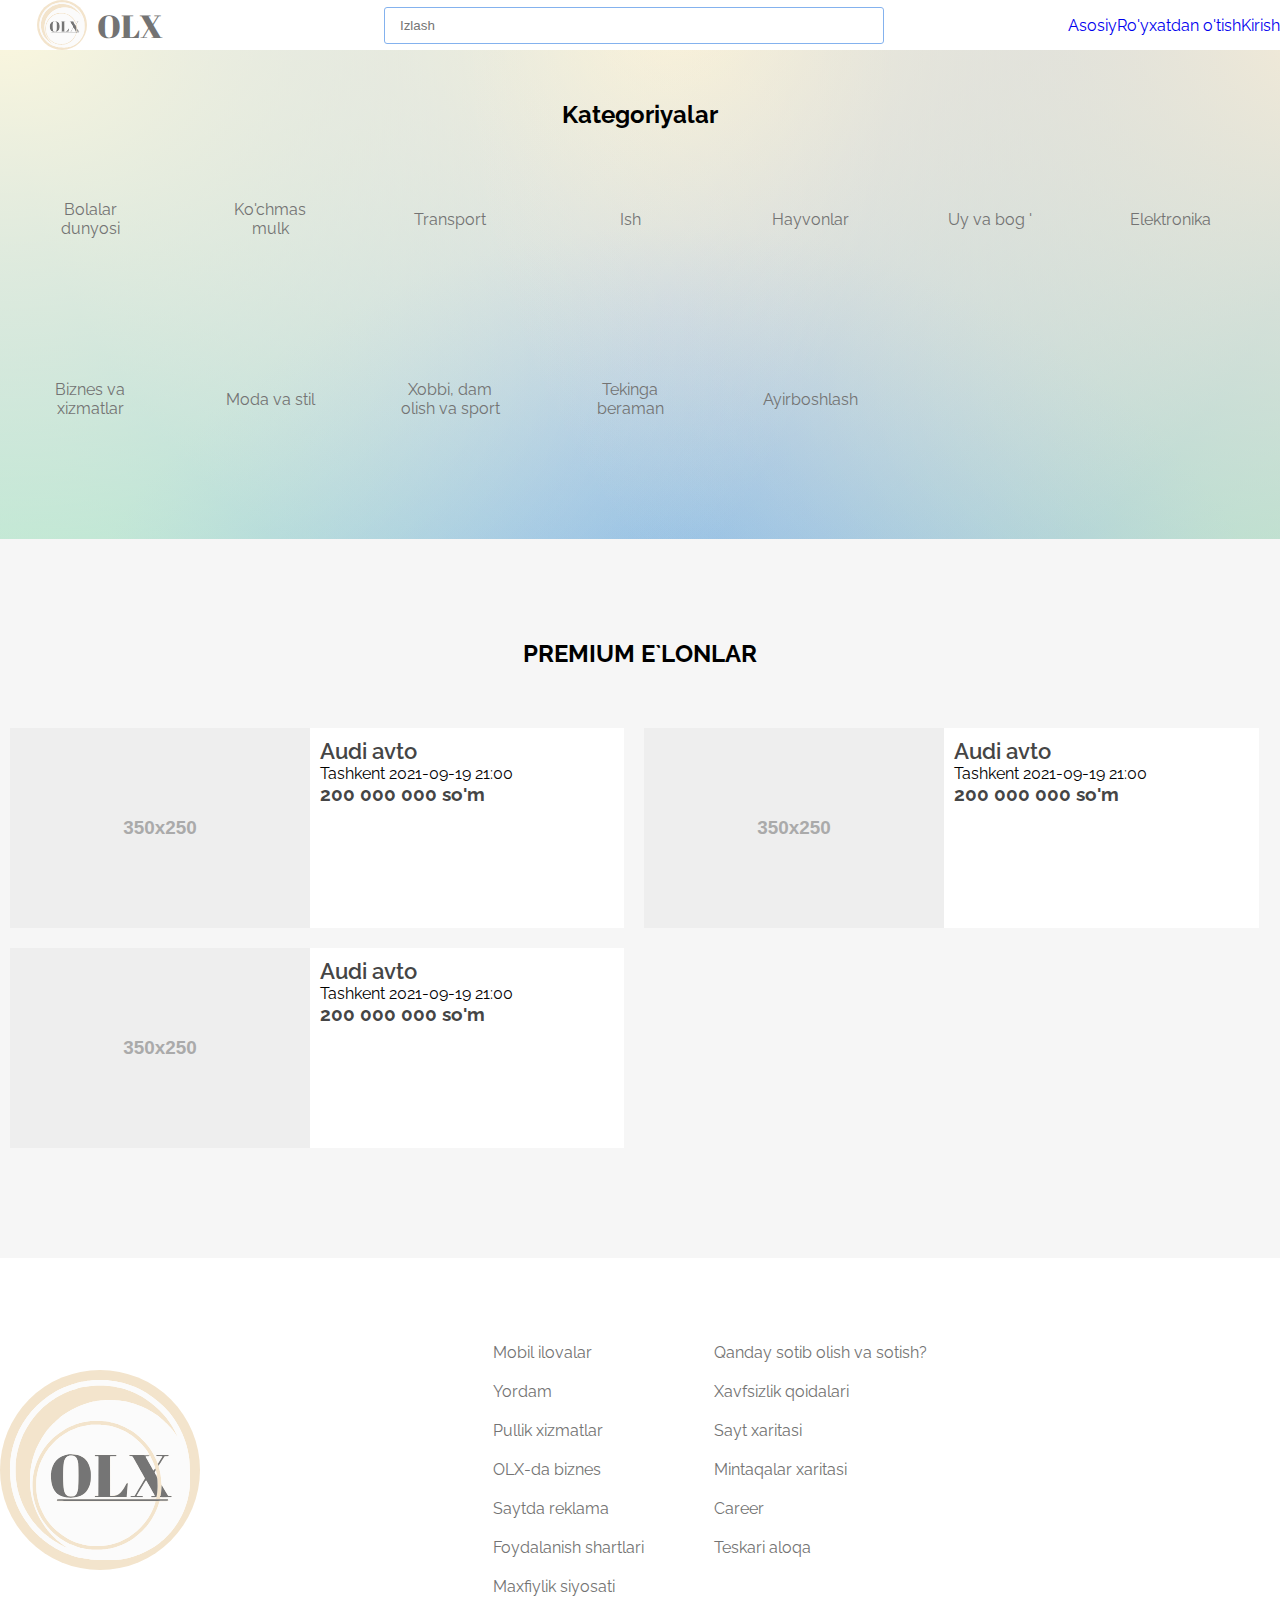
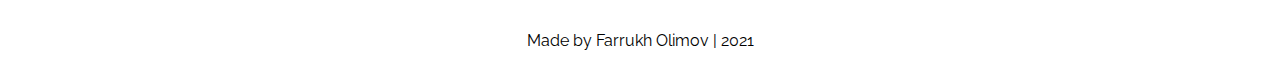
<file: index.html>
<!DOCTYPE html>
<html lang="en">

<head>
    <meta charset="UTF-8">
    <meta http-equiv="X-UA-Compatible" content="IE=edge">
    <meta name="viewport" content="width=device-width, initial-scale=1.0">
    <link href="https://cdn.jsdelivr.net/npm/bootstrap@5.1.1/dist/css/bootstrap.min.css" rel="stylesheet"
        integrity="sha384-F3w7mX95PdgyTmZZMECAngseQB83DfGTowi0iMjiWaeVhAn4FJkqJByhZMI3AhiU" crossorigin="anonymous">
    <link rel="stylesheet" href="https://use.fontawesome.com/releases/v5.15.4/css/all.css"
        integrity="sha384-DyZ88mC6Up2uqS4h/KRgHuoeGwBcD4Ng9SiP4dIRy0EXTlnuz47vAwmeGwVChigm" crossorigin="anonymous">

    <link rel="preconnect" href="https://fonts.googleapis.com">
    <link rel="preconnect" href="https://fonts.gstatic.com" crossorigin>

    <link
        href="https://fonts.googleapis.com/css2?family=Abril+Fatface&family=Raleway:ital,wght@0,100;0,200;0,300;0,400;0,500;0,600;0,700;0,900;1,100;1,200;1,300;1,400;1,500;1,600;1,700;1,800;1,900&display=swap"
        rel="stylesheet">

    <link rel="stylesheet" href="./styles/style.css">
    <link rel="stylesheet" href="./styles/transitions/master.css">

    <title>Olx</title>
</head>

<body>
    <nav class="navbar">
        <div class="container-fluid">
            <div class="navLogoDiv">

                <a href="/">
                    <img class="navLogo" src="./img/OLX.svg" width="50" height="50" alt="" draggable="false">
                    OLX
                </a>
            </div>

            <div class="searchInputDiv">
                <input type="text" class="searchInput" placeholder="Izlash">
            </div>

            <div class="navLinksDiv">
                <ul class="navLinks">
                    <li class="navLinkItem">
                        <a href="index.html" class="nav-link">Asosiy</a>
                    </li>
                    <li class="navLinkItem">
                        <a href="register.html" class="nav-link">Ro'yxatdan o'tish</a>
                    </li>
                    <li class="navLinkItem">
                        <a href="login.html" class="nav-link">Kirish</a>
                    </li>
                </ul>
            </div>
        </div>

    </nav>
    <section id="categoriesSection">
        <div class="container">
            <div class="categoriesWrapper">
                <h2 class="categoriesHeading">Kategoriyalar</h2>
                <ul class="categoriesList">
                    <li class="categoryListItem">
                        <a href="">
                            <!-- <img class="categoryImage" src="" alt="category"> -->
                            <i class="fas fa-baby-carriage"></i>
                            <span class="categoryName">Bolalar dunyosi</span>
                        </a>
                    </li>
                    <li class="categoryListItem">
                        <a href="">
                            <!-- <img class="categoryImage" src="" alt="category"> -->
                            <i class="fas fa-key"></i>
                            <span class="categoryName">Ko'chmas mulk</span>
                        </a>
                    </li>
                    <li class="categoryListItem">
                        <a href="">
                            <!-- <img class="categoryImage" src="" alt="category"> -->
                            <i class="fas fa-car"></i>
                            <span class="categoryName">Transport</span>
                        </a>
                    </li>
                    <li class="categoryListItem">
                        <a href="">
                            <!-- <img class="categoryImage" src="" alt="category"> -->
                            <i class="fas fa-briefcase"></i>
                            <span class="categoryName">Ish</span>
                        </a>
                    </li>
                    <li class="categoryListItem">
                        <a href="">
                            <!-- <img class="categoryImage" src="" alt="category"> -->
                            <i class="fas fa-paw"></i>
                            <span class="categoryName">Hayvonlar</span>
                        </a>
                    </li>
                    <li class="categoryListItem">
                        <a href="">
                            <!-- <img class="categoryImage" src="" alt="category"> -->
                            <i class="fas fa-couch"></i>
                            <span class="categoryName">Uy va bog '</span>
                        </a>
                    </li>
                    <li class="categoryListItem">
                        <a href="">
                            <!-- <img class="categoryImage" src="" alt="category"> -->
                            <i class="fas fa-mobile-alt"></i>
                            <span class="categoryName">Elektronika</span>
                        </a>
                    </li>
                    <li class="categoryListItem">
                        <a href="">
                            <!-- <img class="categoryImage" src="" alt="category"> -->
                            <i class="fas fa-paint-roller"></i>
                            <span class="categoryName">Biznes va xizmatlar</span>
                        </a>
                    </li>
                    <li class="categoryListItem">
                        <a href="">
                            <!-- <img class="categoryImage" src="" alt="category"> -->
                            <i class="fas fa-tshirt"></i>
                            <span class="categoryName">Moda va stil</span>
                        </a>
                    </li>
                    <li class="categoryListItem">
                        <a href="">
                            <!-- <img class="categoryImage" src="" alt="category"> -->
                            <i class="fas fa-futbol"></i>
                            <span class="categoryName">Xobbi, dam olish va sport</span>
                        </a>
                    </li>
                    <li class="categoryListItem">
                        <a href="">
                            <!-- <img class="categoryImage" src="" alt="category"> -->
                            <i class="fas fa-gift"></i>
                            <span class="categoryName">Tekinga beraman</span>
                        </a>
                    </li>
                    <li class="categoryListItem">
                        <a href="">
                            <!-- <img class="categoryImage" src="" alt="category"> -->
                            <i class="fas fa-handshake"></i>
                            <span class="categoryName">Ayirboshlash</span>
                        </a>
                    </li>
                    <!-- <li class="categoryListItem">
                        <a href="">
                            <img class="categoryImage" src="" alt="category">
                            <i class="fas fa-envelope-open-text"></i>
                            <span class="categoryName">Qayta aloqa</span>
                        </a>
                    </li> -->
                </ul>
            </div>
        </div>
    </section>

    <section id="productsSection">
        <div class="container">
            <h2 class="productsSectionHeading">PREMIUM E`LONLAR</h2>
            <div class="productsList">
                <div class="productItem">
                    <div class="productImgDiv">
                        <a href="./more.html">
                            <img src="./img/placeholder.svg" class="productImg"></img>
                        </a>
                    </div>
                    <div class="productInfo">
                        <div class="productNameDiv">
                            <a href="./more.html">
                                <span class="productName">Audi avto</span>
                                <div class="productNameUnderline"></div>
                            </a>
                        </div>
                        <div class="locationAndTime">
                            <span class="productLocation">Tashkent</span>
                            <span class="productLocation">2021-09-19</span>
                            <span class="productLocation">21:00</span>
                        </div>
                        <div class="productPriceDiv">
                            <span class="productPrice">200 000 000 so'm</span>
                        </div>
                        <div class="likeButtonDiv">
                            <button class="likeButton">
                                <i class="like far fa-heart"></i>
                            </button>
                        </div>
                    </div>
                </div>

                <div class="productItem">
                    <div class="productImgDiv">
                        <a href="./more.html">
                            <img src="./img/placeholder.svg" class="productImg"></img>
                        </a>
                    </div>
                    <div class="productInfo">
                        <div class="productNameDiv">
                            <a href="./more.html">
                                <span class="productName">Audi avto</span>
                                <div class="productNameUnderline"></div>
                            </a>
                        </div>
                        <div class="locationAndTime">
                            <span class="productLocation">Tashkent</span>
                            <span class="productLocation">2021-09-19</span>
                            <span class="productLocation">21:00</span>
                        </div>
                        <div class="productPriceDiv">
                            <span class="productPrice">200 000 000 so'm</span>
                        </div>
                        <div class="likeButtonDiv">
                            <button class="likeButton">
                                <i class="like far fa-heart"></i>
                            </button>
                        </div>
                    </div>
                </div>

                <div class="productItem">
                    <div class="productImgDiv">
                        <a href="./more.html">
                            <img src="./img/placeholder.svg" class="productImg"></img>
                        </a>
                    </div>
                    <div class="productInfo">
                        <div class="productNameDiv">
                            <a href="./more.html">
                                <span class="productName">Audi avto</span>
                                <div class="productNameUnderline"></div>
                            </a>
                        </div>
                        <div class="locationAndTime">
                            <span class="productLocation">Tashkent</span>
                            <span class="productLocation">2021-09-19</span>
                            <span class="productLocation">21:00</span>
                        </div>
                        <div class="productPriceDiv">
                            <span class="productPrice">200 000 000 so'm</span>
                        </div>
                        <div class="likeButtonDiv">
                            <button class="likeButton">
                                <i class="like far fa-heart"></i>
                            </button>
                        </div>
                    </div>
                </div>
            </div>
        </div>
    </section>


    <footer class="footer">
        <div class="container">
            <div class="footerTop">
                <div class="footerLogoDiv">
                    <img src="./img/OLX.svg" alt="" class="logo">
                </div>
                <div class="footerLinksDiv">
                    <ul class="footerLinksList">
                        <li class="footerLinksListItem">
                            <ul>
                                <li class="footerListItem">
                                    <a href="" class="footerLink">
                                        Mobil ilovalar
                                    </a>
                                </li>
                                <li class="footerListItem">
                                    <a href="" class="footerLink">
                                        Yordam
                                    </a>
                                </li>
                                <li class="footerListItem">
                                    <a href="" class="footerLink">
                                        Pullik xizmatlar
                                    </a>
                                </li>
                                <li class="footerListItem">
                                    <a href="" class="footerLink">
                                        OLX-da biznes
                                    </a>
                                </li>
                                <li class="footerListItem">
                                    <a href="" class="footerLink">
                                        Saytda reklama
                                    </a>
                                </li>
                                <li class="footerListItem">
                                    <a href="" class="footerLink">
                                        Foydalanish shartlari
                                    </a>
                                </li>
                                <li class="footerListItem">
                                    <a href="" class="footerLink">
                                        Maxfiylik siyosati
                                    </a>
                                </li>
                            </ul>
                        </li>
                        <li class="footerLinksListItem">
                            <ul>
                                <li class="footerListItem">
                                    <a href="" class="footerLink">
                                        Qanday sotib olish va sotish?
                                    </a>
                                </li>
                                <li class="footerListItem">
                                    <a href="" class="footerLink">
                                        Xavfsizlik qoidalari
                                    </a>
                                </li>
                                <li class="footerListItem">
                                    <a href="" class="footerLink">
                                        Sayt xaritasi
                                    </a>
                                </li>
                                <li class="footerListItem">
                                    <a href="" class="footerLink">
                                        Mintaqalar xaritasi
                                    </a>
                                </li>
                                <li class="footerListItem">
                                    <a href="" class="footerLink">
                                        Career
                                    </a>
                                </li>
                                <li class="footerListItem">
                                    <a href="" class="footerLink">
                                        Teskari aloqa
                                    </a>
                                </li>
                            </ul>
                        </li>
                    </ul>
                </div>
                <div class="footerSocialMedia">
                    <ul class="contactList">
                        <li class="contactListItem">
                            <a href="" class="footerLink">
                                <i class="fab fa-telegram-plane"></i>
                            </a>
                        </li>
                        <li class="contactListItem">
                            <a href="" class="footerLink">
                                <i class="fab fa-facebook-square"></i>
                            </a>
                        </li>
                        <li class="contactListItem">
                            <a href="" class="footerLink">
                                <i class="fab fa-instagram"></i>
                            </a>
                        </li>
                        
                    
                    </ul>

                    <ul class="appList">
                        <li class="applistItem">
                            <a href="" class="footerLink">
                                <i class="fab fa-google-play"></i>
                            </a>
                        </li>
                        <li class="applistItem">
                            <a href="" class="footerLink">
                                <i class="fab fa-apple"></i>
                            </a>
                        </li>
                    </ul>
                </div>
            </div>
            <div class="footerBottom">
                <span>Made by Farrukh Olimov | 2021</span>
            </div>
        </div>
    </footer>


    <script src="https://cdn.jsdelivr.net/npm/bootstrap@5.1.1/dist/js/bootstrap.bundle.min.js"
        integrity="sha384-/bQdsTh/da6pkI1MST/rWKFNjaCP5gBSY4sEBT38Q/9RBh9AH40zEOg7Hlq2THRZ" crossorigin="anonymous">
    </script>


    <script>
        const likeButton = document.querySelectorAll('.likeButton')

        likeButton.forEach(btn => {
            btn.addEventListener('click', event => {
                let liekIcon = event.target.children[0]
                console.log(liekIcon);
            if (liekIcon.classList.contains('far')) {
                liekIcon.classList.remove('far')
                liekIcon.classList.add('fas')


            } else {
                liekIcon.classList.remove('fas')
                liekIcon.classList.add('far')
            }
        })
        })
    </script>

</body>

</html>
</file>
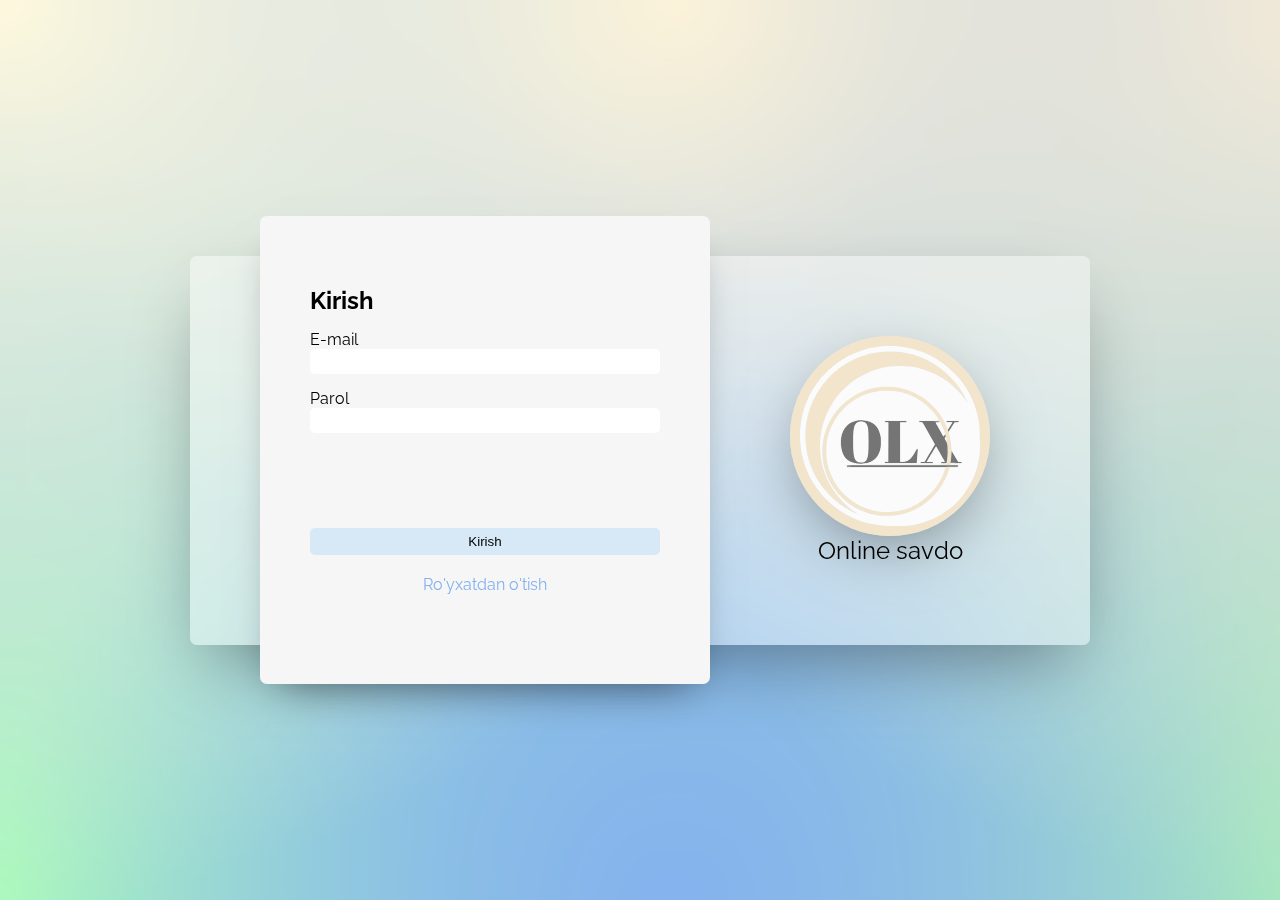
<file: login.html>
<!DOCTYPE html>
<html lang="en">

<head>
    <meta charset="UTF-8">
    <meta http-equiv="X-UA-Compatible" content="IE=edge">
    <meta name="viewport" content="width=device-width, initial-scale=1.0">
    <link href="https://cdn.jsdelivr.net/npm/bootstrap@5.1.1/dist/css/bootstrap.min.css" rel="stylesheet"
        integrity="sha384-F3w7mX95PdgyTmZZMECAngseQB83DfGTowi0iMjiWaeVhAn4FJkqJByhZMI3AhiU" crossorigin="anonymous">
    <link rel="stylesheet" href="https://use.fontawesome.com/releases/v5.15.4/css/all.css"
        integrity="sha384-DyZ88mC6Up2uqS4h/KRgHuoeGwBcD4Ng9SiP4dIRy0EXTlnuz47vAwmeGwVChigm" crossorigin="anonymous">

    <link rel="preconnect" href="https://fonts.googleapis.com">
    <link rel="preconnect" href="https://fonts.gstatic.com" crossorigin>
    <link
        href="https://fonts.googleapis.com/css2?family=Raleway:ital,wght@0,100;0,200;0,300;0,400;0,500;0,600;0,700;0,900;1,100;1,200;1,300;1,400;1,500;1,600;1,700;1,800;1,900&display=swap"
        rel="stylesheet">

    <link rel="stylesheet" href="./styles/style.css">
    <link rel="stylesheet" href="./styles/transitions/master.css">

    <title>Olx Kirish</title>
</head>

<body>
    <section class="loginSection">
        <div class="container-fluid">
            <div class="formWrapper">
                <form id="loginForm">
                    <h2>Kirish</h2>
                    <div>
                        <label for="">E-mail</label>
                        <input type="email" name="email" required>
                    </div>
                    <div>
                        <label for="">Parol</label>
                        <input class="passwordInput" type="password" name="password" required>
                        <button class="eye" type="button"><i class="far fa-eye"></i></button>
                    </div>

                    <div class="buttons">
                        <button class="registerSubmit" type="submit">Kirish</button>

                        <a href="register.html">Ro'yxatdan o'tish</a>
                    </div>
                </form>
                <div class="logoDiv">
                    <img class="logo" src="./img/OLX.svg" width="200px" height="200px" alt="" draggable="false">
                    <span>Online savdo</span>
                </div>
            </div>
        </div>
    </section>


    <script src="https://cdn.jsdelivr.net/npm/bootstrap@5.1.1/dist/js/bootstrap.bundle.min.js"
        integrity="sha384-/bQdsTh/da6pkI1MST/rWKFNjaCP5gBSY4sEBT38Q/9RBh9AH40zEOg7Hlq2THRZ" crossorigin="anonymous">
    </script>

    <script>
        const eye = document.querySelector('.eye')
        const passwordInput = document.querySelector('.passwordInput')
        const far = document.querySelector('.far')


        eye.addEventListener('click', event => {
            if (far.classList.contains('fa-eye')) {
                far.classList.remove('fa-eye')
                far.classList.add('fa-eye-slash')


            } else {
                far.classList.remove('fa-eye-slash')
                far.classList.add('fa-eye')
            }
            if (passwordInput.type === 'password') {

                passwordInput.type = 'text'
            } else {
                passwordInput.type = 'password'
            }
        })
    </script>
</body>

</html>
</file>
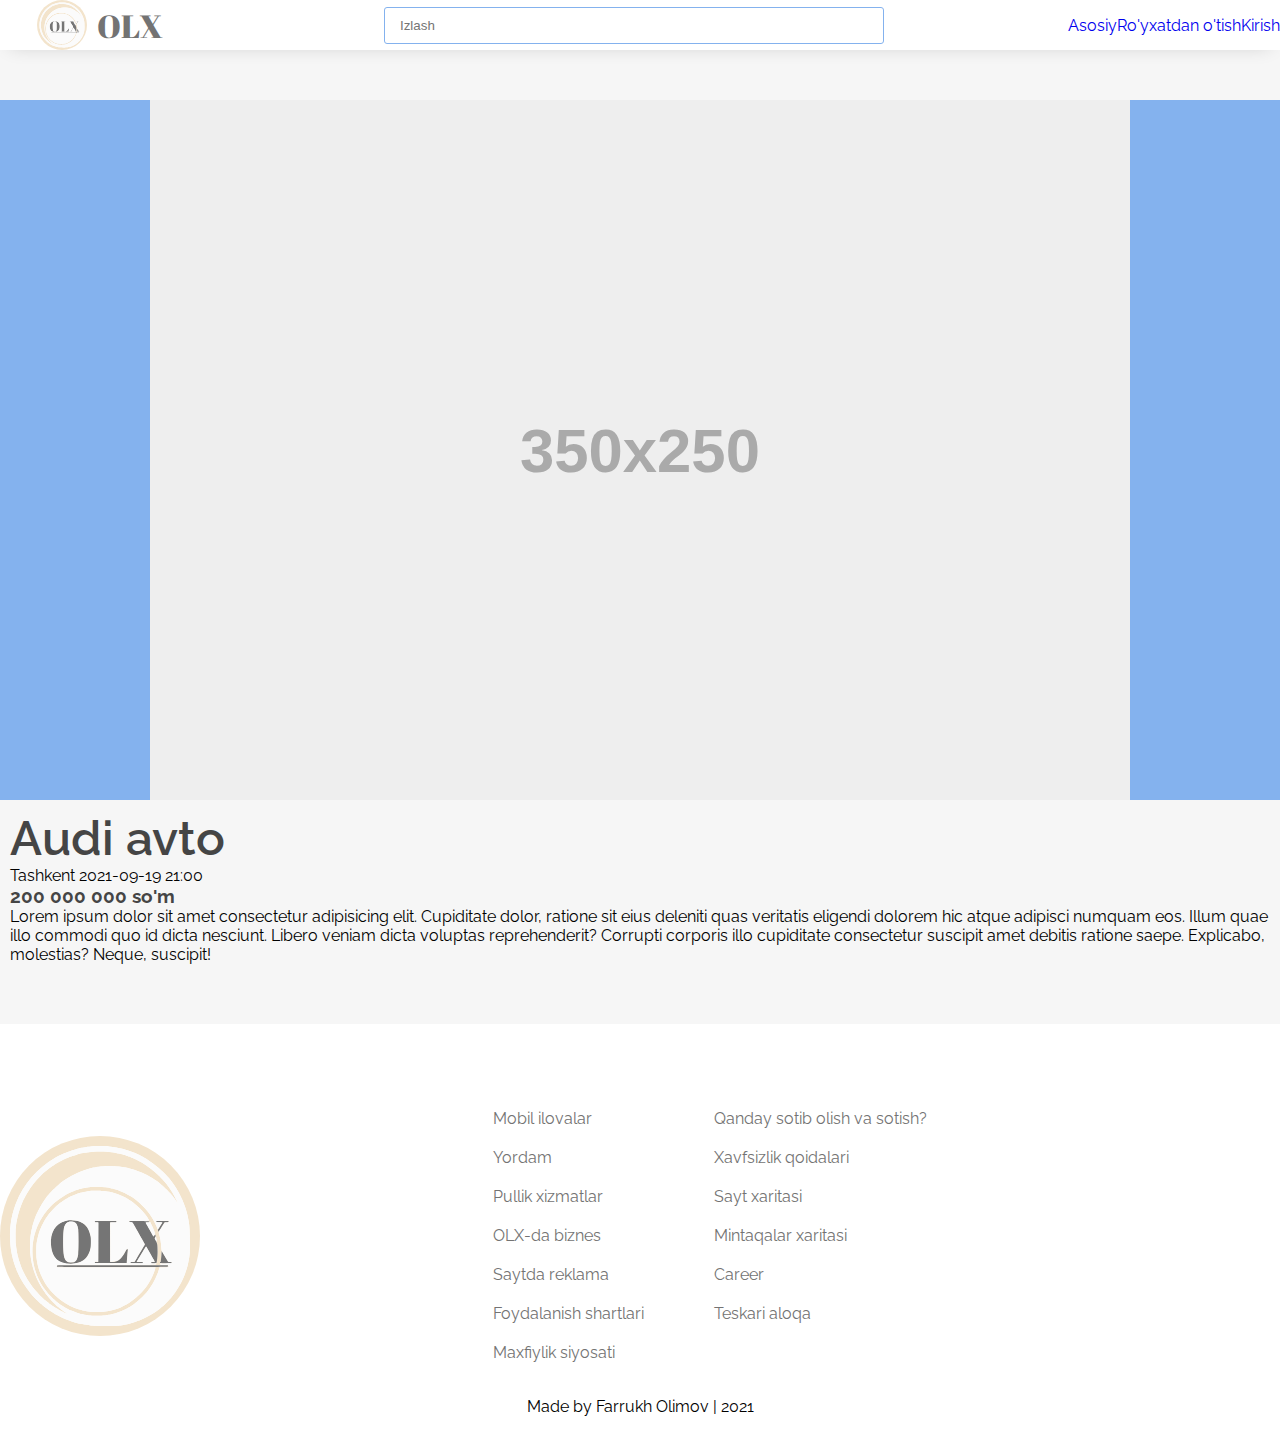
<file: more.html>
<!DOCTYPE html>
<html lang="en">

<head>
    <meta charset="UTF-8">
    <meta http-equiv="X-UA-Compatible" content="IE=edge">
    <meta name="viewport" content="width=device-width, initial-scale=1.0">
    <link href="https://cdn.jsdelivr.net/npm/bootstrap@5.1.1/dist/css/bootstrap.min.css" rel="stylesheet"
        integrity="sha384-F3w7mX95PdgyTmZZMECAngseQB83DfGTowi0iMjiWaeVhAn4FJkqJByhZMI3AhiU" crossorigin="anonymous">
    <link rel="stylesheet" href="https://use.fontawesome.com/releases/v5.15.4/css/all.css"
        integrity="sha384-DyZ88mC6Up2uqS4h/KRgHuoeGwBcD4Ng9SiP4dIRy0EXTlnuz47vAwmeGwVChigm" crossorigin="anonymous">

    <link rel="preconnect" href="https://fonts.googleapis.com">
    <link rel="preconnect" href="https://fonts.gstatic.com" crossorigin>

    <link
        href="https://fonts.googleapis.com/css2?family=Abril+Fatface&family=Raleway:ital,wght@0,100;0,200;0,300;0,400;0,500;0,600;0,700;0,900;1,100;1,200;1,300;1,400;1,500;1,600;1,700;1,800;1,900&display=swap"
        rel="stylesheet">

    <link rel="stylesheet" href="./styles/style.css">
    <link rel="stylesheet" href="./styles/transitions/master.css">

    <title>Olx Btafsil</title>
</head>

<body>
    <nav class="navbar">
        <div class="container-fluid">
            <div class="navLogoDiv">

                <a href="/">
                    <img class="navLogo" src="./img/OLX.svg" width="50" height="50" alt="" draggable="false">
                    OLX
                </a>
            </div>

            <div class="searchInputDiv">
                <input type="text" class="searchInput" placeholder="Izlash">
            </div>

            <div class="navLinksDiv">
                <ul class="navLinks">
                    <li class="navLinkItem">
                        <a href="index.html" class="nav-link">Asosiy</a>
                    </li>
                    <li class="navLinkItem">
                        <a href="register.html" class="nav-link">Ro'yxatdan o'tish</a>
                    </li>
                    <li class="navLinkItem">
                        <a href="login.html" class="nav-link">Kirish</a>
                    </li>
                </ul>
            </div>
        </div>

    </nav>

    <section class="moreSection">
        <div class="container">
            <div class="moreImageDiv">
                <img src="./img/placeholder.svg" alt="" class="moreImage">
            </div>
            <div class="productInfo">
                <div class="productNameDiv">
                        <span class="productName">Audi avto</span>
                        <div class="productNameUnderline"></div>
                </div>
                <div class="locationAndTime">
                    <span class="productLocation">Tashkent</span>
                    <span class="productLocation">2021-09-19</span>
                    <span class="productLocation">21:00</span>
                </div>
                <div class="productPriceDiv">
                    <span class="productPrice">200 000 000 so'm</span>
                </div>
                <div class="likeButtonDiv">
                    <button class="likeButton">
                        <i class="like far fa-heart"></i>
                    </button>
                </div>

                <div class="descriptionDiv">
                    <p class="description">
                        Lorem ipsum dolor sit amet consectetur adipisicing elit. Cupiditate dolor, ratione sit eius deleniti quas veritatis eligendi dolorem hic atque adipisci numquam eos. Illum quae illo commodi quo id dicta nesciunt. Libero veniam dicta voluptas reprehenderit? Corrupti corporis illo cupiditate consectetur suscipit amet debitis ratione saepe. Explicabo, molestias? Neque, suscipit!
                    </p>
                </div>
            </div>
        </div>
    </section>



    <footer class="footer">
        <div class="container">
            <div class="footerTop">
                <div class="footerLogoDiv">
                    <img src="./img/OLX.svg" alt="" class="logo">
                </div>
                <div class="footerLinksDiv">
                    <ul class="footerLinksList">
                        <li class="footerLinksListItem">
                            <ul>
                                <li class="footerListItem">
                                    <a href="" class="footerLink">
                                        Mobil ilovalar
                                    </a>
                                </li>
                                <li class="footerListItem">
                                    <a href="" class="footerLink">
                                        Yordam
                                    </a>
                                </li>
                                <li class="footerListItem">
                                    <a href="" class="footerLink">
                                        Pullik xizmatlar
                                    </a>
                                </li>
                                <li class="footerListItem">
                                    <a href="" class="footerLink">
                                        OLX-da biznes
                                    </a>
                                </li>
                                <li class="footerListItem">
                                    <a href="" class="footerLink">
                                        Saytda reklama
                                    </a>
                                </li>
                                <li class="footerListItem">
                                    <a href="" class="footerLink">
                                        Foydalanish shartlari
                                    </a>
                                </li>
                                <li class="footerListItem">
                                    <a href="" class="footerLink">
                                        Maxfiylik siyosati
                                    </a>
                                </li>
                            </ul>
                        </li>
                        <li class="footerLinksListItem">
                            <ul>
                                <li class="footerListItem">
                                    <a href="" class="footerLink">
                                        Qanday sotib olish va sotish?
                                    </a>
                                </li>
                                <li class="footerListItem">
                                    <a href="" class="footerLink">
                                        Xavfsizlik qoidalari
                                    </a>
                                </li>
                                <li class="footerListItem">
                                    <a href="" class="footerLink">
                                        Sayt xaritasi
                                    </a>
                                </li>
                                <li class="footerListItem">
                                    <a href="" class="footerLink">
                                        Mintaqalar xaritasi
                                    </a>
                                </li>
                                <li class="footerListItem">
                                    <a href="" class="footerLink">
                                        Career
                                    </a>
                                </li>
                                <li class="footerListItem">
                                    <a href="" class="footerLink">
                                        Teskari aloqa
                                    </a>
                                </li>
                            </ul>
                        </li>
                    </ul>
                </div>
                <div class="footerSocialMedia">
                    <ul class="contactList">
                        <li class="contactListItem">
                            <a href="" class="footerLink">
                                <i class="fab fa-telegram-plane"></i>
                            </a>
                        </li>
                        <li class="contactListItem">
                            <a href="" class="footerLink">
                                <i class="fab fa-facebook-square"></i>
                            </a>
                        </li>
                        <li class="contactListItem">
                            <a href="" class="footerLink">
                                <i class="fab fa-instagram"></i>
                            </a>
                        </li>
                        
                    
                    </ul>

                    <ul class="appList">
                        <li class="applistItem">
                            <a href="" class="footerLink">
                                <i class="fab fa-google-play"></i>
                            </a>
                        </li>
                        <li class="applistItem">
                            <a href="" class="footerLink">
                                <i class="fab fa-apple"></i>
                            </a>
                        </li>
                    </ul>
                </div>
            </div>
            <div class="footerBottom">
                <span>Made by Farrukh Olimov | 2021</span>
            </div>
        </div>
    </footer>


    <script src="https://cdn.jsdelivr.net/npm/bootstrap@5.1.1/dist/js/bootstrap.bundle.min.js"
        integrity="sha384-/bQdsTh/da6pkI1MST/rWKFNjaCP5gBSY4sEBT38Q/9RBh9AH40zEOg7Hlq2THRZ" crossorigin="anonymous">
    </script>


    <script>
        const likeButton = document.querySelectorAll('.likeButton')

        likeButton.forEach(btn => {
            btn.addEventListener('click', event => {
                let liekIcon = event.target.children[0]
                console.log(liekIcon);
            if (liekIcon.classList.contains('far')) {
                liekIcon.classList.remove('far')
                liekIcon.classList.add('fas')


            } else {
                liekIcon.classList.remove('fas')
                liekIcon.classList.add('far')
            }
        })
        })
    </script>

</body>

</html>
</file>
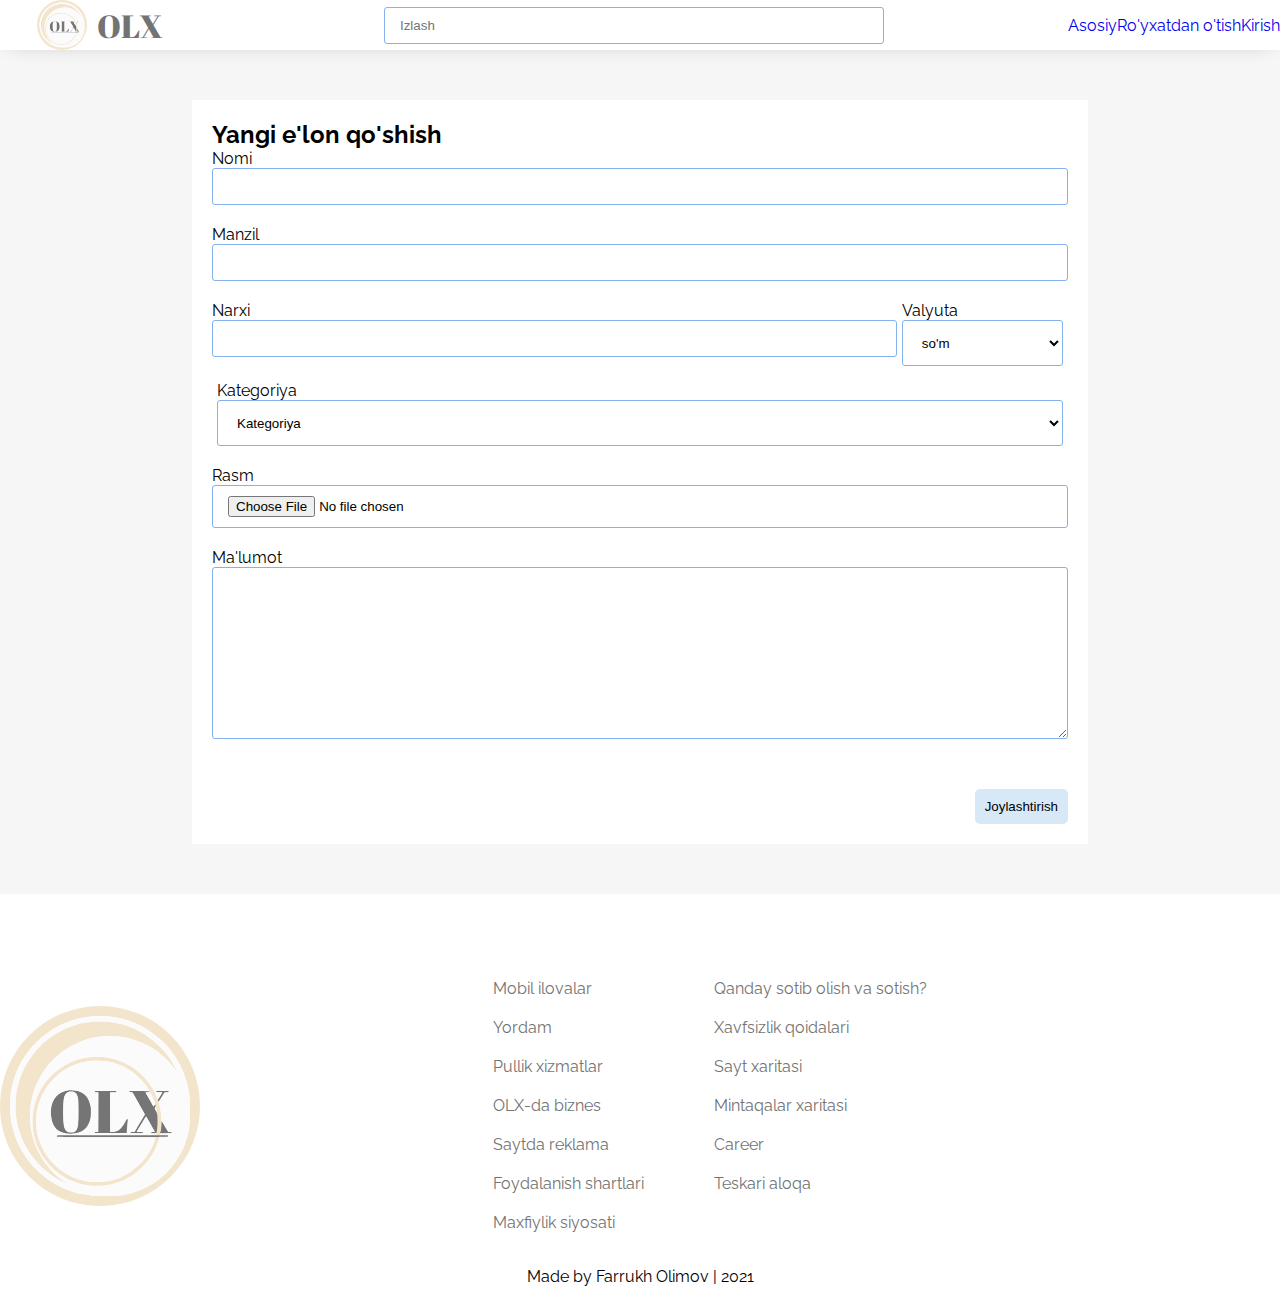
<file: new_ad.html>
<!DOCTYPE html>
<html lang="en">

<head>
    <meta charset="UTF-8">
    <meta http-equiv="X-UA-Compatible" content="IE=edge">
    <meta name="viewport" content="width=device-width, initial-scale=1.0">
    <link href="https://cdn.jsdelivr.net/npm/bootstrap@5.1.1/dist/css/bootstrap.min.css" rel="stylesheet"
        integrity="sha384-F3w7mX95PdgyTmZZMECAngseQB83DfGTowi0iMjiWaeVhAn4FJkqJByhZMI3AhiU" crossorigin="anonymous">
    <link rel="stylesheet" href="https://use.fontawesome.com/releases/v5.15.4/css/all.css"
        integrity="sha384-DyZ88mC6Up2uqS4h/KRgHuoeGwBcD4Ng9SiP4dIRy0EXTlnuz47vAwmeGwVChigm" crossorigin="anonymous">

    <link rel="preconnect" href="https://fonts.googleapis.com">
    <link rel="preconnect" href="https://fonts.gstatic.com" crossorigin>

    <link
        href="https://fonts.googleapis.com/css2?family=Abril+Fatface&family=Raleway:ital,wght@0,100;0,200;0,300;0,400;0,500;0,600;0,700;0,900;1,100;1,200;1,300;1,400;1,500;1,600;1,700;1,800;1,900&display=swap"
        rel="stylesheet">

    <link rel="stylesheet" href="./styles/style.css">
    <link rel="stylesheet" href="./styles/transitions/master.css">

    <title>Olx Yangi e'lon</title>
</head>

<body>
    <nav class="navbar">
        <div class="container-fluid">
            <div class="navLogoDiv">

                <a href="/">
                    <img class="navLogo" src="./img/OLX.svg" width="50" height="50" alt="" draggable="false">
                    OLX
                </a>
            </div>

            <div class="searchInputDiv">
                <input type="text" class="searchInput" placeholder="Izlash">
            </div>

            <div class="navLinksDiv">
                <ul class="navLinks">
                    <li class="navLinkItem">
                        <a href="index.html" class="nav-link">Asosiy</a>
                    </li>
                    <li class="navLinkItem">
                        <a href="register.html" class="nav-link">Ro'yxatdan o'tish</a>
                    </li>
                    <li class="navLinkItem">
                        <a href="login.html" class="nav-link">Kirish</a>
                    </li>
                </ul>
            </div>
        </div>

    </nav>

    <section id="addNewSection">
        <div class="container">
            <form id="addNewForm" action="/add_new" method="POST">
                <h2>Yangi e'lon qo'shish</h2>
                <div class="inputField">
                    <label for="">Nomi</label>
                    <input type="text" class="newAdNameInput" name="name" required>
                </div>

                <div class="inputField">
                    <label for="">Manzil</label>
                    <input type="text" class="newAdLocationInput" name="location">
                </div>
                <div class="priceOpts">
                    <div class="inputField">
                        <label for="">Narxi</label>
                        <input type="number" class="newAdPriceInput" name="price" required>
                    </div>
                    <div class="selectField">
                        <label for="">Valyuta</label>
                        <select name="currensy" id="currensy" required>
                            <option value="dollar" selected>so'm</option>
                            <option value="sum">dollar</option>
                            <option value="euro">yevro</option>
                        </select>
                    </div>
                </div>
                <div class="selectField">
                    <label for="">Kategoriya</label>
                    <select name="category" id="category" required>
                        <option value="category" selected>Kategoriya</option>
                        
                    </select>
                </div>
                <div class="inputField">
                    <label for="">Rasm</label>
                    <input type="file" accept="image/png, image/jpg, image/jpeg" name="photo">
                    <input value="placeholder.png" type="hidden" accept="image/png, image/jpg, image/jpeg" name="photo-placeholder">
                </div>
                

                <div class="textareaField">
                    <label for="">Ma'lumot</label>
                    <textarea name="description" id="description" cols="30" rows="10"></textarea>
                </div>

                <div class="buttonDiv">
                    <button class="submitForm" type="submit">
                        Joylashtirish
                    </button>
                </div>
            </form>
        </div>
    </section>



    <footer class="footer">
        <div class="container">
            <div class="footerTop">
                <div class="footerLogoDiv">
                    <img src="./img/OLX.svg" alt="" class="logo">
                </div>
                <div class="footerLinksDiv">
                    <ul class="footerLinksList">
                        <li class="footerLinksListItem">
                            <ul>
                                <li class="footerListItem">
                                    <a href="" class="footerLink">
                                        Mobil ilovalar
                                    </a>
                                </li>
                                <li class="footerListItem">
                                    <a href="" class="footerLink">
                                        Yordam
                                    </a>
                                </li>
                                <li class="footerListItem">
                                    <a href="" class="footerLink">
                                        Pullik xizmatlar
                                    </a>
                                </li>
                                <li class="footerListItem">
                                    <a href="" class="footerLink">
                                        OLX-da biznes
                                    </a>
                                </li>
                                <li class="footerListItem">
                                    <a href="" class="footerLink">
                                        Saytda reklama
                                    </a>
                                </li>
                                <li class="footerListItem">
                                    <a href="" class="footerLink">
                                        Foydalanish shartlari
                                    </a>
                                </li>
                                <li class="footerListItem">
                                    <a href="" class="footerLink">
                                        Maxfiylik siyosati
                                    </a>
                                </li>
                            </ul>
                        </li>
                        <li class="footerLinksListItem">
                            <ul>
                                <li class="footerListItem">
                                    <a href="" class="footerLink">
                                        Qanday sotib olish va sotish?
                                    </a>
                                </li>
                                <li class="footerListItem">
                                    <a href="" class="footerLink">
                                        Xavfsizlik qoidalari
                                    </a>
                                </li>
                                <li class="footerListItem">
                                    <a href="" class="footerLink">
                                        Sayt xaritasi
                                    </a>
                                </li>
                                <li class="footerListItem">
                                    <a href="" class="footerLink">
                                        Mintaqalar xaritasi
                                    </a>
                                </li>
                                <li class="footerListItem">
                                    <a href="" class="footerLink">
                                        Career
                                    </a>
                                </li>
                                <li class="footerListItem">
                                    <a href="" class="footerLink">
                                        Teskari aloqa
                                    </a>
                                </li>
                            </ul>
                        </li>
                    </ul>
                </div>
                <div class="footerSocialMedia">
                    <ul class="contactList">
                        <li class="contactListItem">
                            <a href="" class="footerLink">
                                <i class="fab fa-telegram-plane"></i>
                            </a>
                        </li>
                        <li class="contactListItem">
                            <a href="" class="footerLink">
                                <i class="fab fa-facebook-square"></i>
                            </a>
                        </li>
                        <li class="contactListItem">
                            <a href="" class="footerLink">
                                <i class="fab fa-instagram"></i>
                            </a>
                        </li>


                    </ul>

                    <ul class="appList">
                        <li class="applistItem">
                            <a href="" class="footerLink">
                                <i class="fab fa-google-play"></i>
                            </a>
                        </li>
                        <li class="applistItem">
                            <a href="" class="footerLink">
                                <i class="fab fa-apple"></i>
                            </a>
                        </li>
                    </ul>
                </div>
            </div>
            <div class="footerBottom">
                <span>Made by Farrukh Olimov | 2021</span>
            </div>
        </div>
    </footer>


    <script src="https://cdn.jsdelivr.net/npm/bootstrap@5.1.1/dist/js/bootstrap.bundle.min.js"
        integrity="sha384-/bQdsTh/da6pkI1MST/rWKFNjaCP5gBSY4sEBT38Q/9RBh9AH40zEOg7Hlq2THRZ" crossorigin="anonymous">
    </script>


    <script>
        const likeButton = document.querySelectorAll('.likeButton')

        likeButton.forEach(btn => {
            btn.addEventListener('click', event => {
                let liekIcon = event.target.children[0]
                console.log(liekIcon);
                if (liekIcon.classList.contains('far')) {
                    liekIcon.classList.remove('far')
                    liekIcon.classList.add('fas')


                } else {
                    liekIcon.classList.remove('fas')
                    liekIcon.classList.add('far')
                }
            })
        })
    </script>

</body>

</html>
</file>
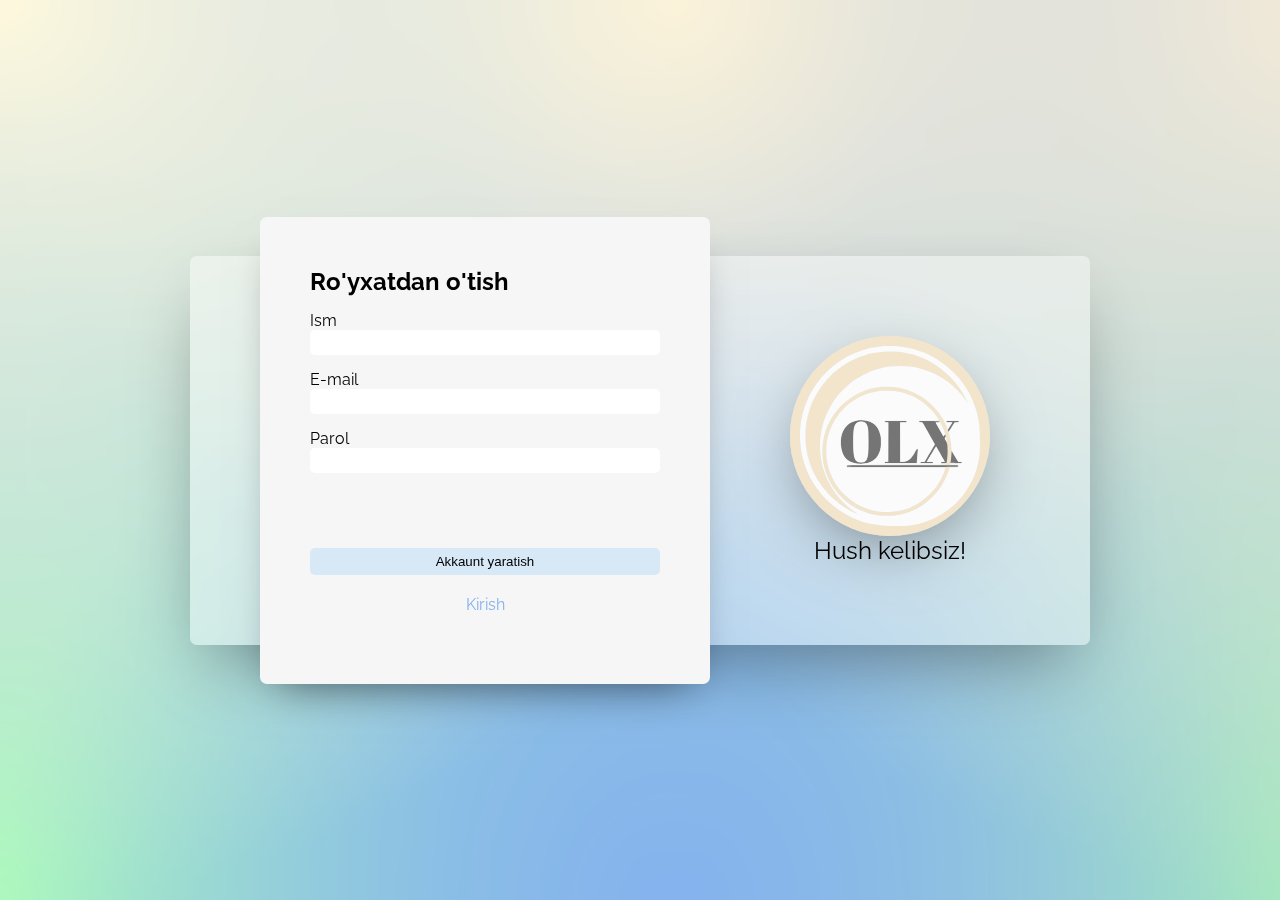
<file: register.html>
<!DOCTYPE html>
<html lang="en">

<head>
    <meta charset="UTF-8">
    <meta http-equiv="X-UA-Compatible" content="IE=edge">
    <meta name="viewport" content="width=device-width, initial-scale=1.0">
    <link href="https://cdn.jsdelivr.net/npm/bootstrap@5.1.1/dist/css/bootstrap.min.css" rel="stylesheet"
        integrity="sha384-F3w7mX95PdgyTmZZMECAngseQB83DfGTowi0iMjiWaeVhAn4FJkqJByhZMI3AhiU" crossorigin="anonymous">
    <link rel="stylesheet" href="https://use.fontawesome.com/releases/v5.15.4/css/all.css"
        integrity="sha384-DyZ88mC6Up2uqS4h/KRgHuoeGwBcD4Ng9SiP4dIRy0EXTlnuz47vAwmeGwVChigm" crossorigin="anonymous">

    <link rel="preconnect" href="https://fonts.googleapis.com">
    <link rel="preconnect" href="https://fonts.gstatic.com" crossorigin>
    <link
        href="https://fonts.googleapis.com/css2?family=Raleway:ital,wght@0,100;0,200;0,300;0,400;0,500;0,600;0,700;0,900;1,100;1,200;1,300;1,400;1,500;1,600;1,700;1,800;1,900&display=swap"
        rel="stylesheet">

    <link rel="stylesheet" href="./styles/style.css">
    <link rel="stylesheet" href="./styles/transitions/master.css">

    <title>Olx Ro'yxatdan o'tish</title>
</head>

<body>
    <section class="registerSection">
        <div class="container-fluid">
            <div class="formWrapper">

                <form id="registerForm">
                    <h2>Ro'yxatdan o'tish</h2>
                    <div>
                        <label for="">Ism</label>
                        <input type="text" name="name" required>
                    </div>

                    <div>
                        <label for="">E-mail</label>
                        <input type="email" name="email" required>
                    </div>
                    <div>
                        <label for="">Parol</label>
                        <input class="passwordInput" type="password" name="password" required>
                        <button class="eye" type="button"><i class="far fa-eye"></i></button>
                    </div>

                    <div class="buttons">
                        <button class="registerSubmit" type="submit">Akkaunt yaratish</button>

                        <a href="login.html">Kirish</a>
                    </div>

                </form>
                <div class="logoDiv">
                    <img class="logo" src="./img/OLX.svg" width="200px" height="200px" alt="" draggable="false">
                    <span>Hush kelibsiz!</span>
                </div>
            </div>
        </div>
    </section>


    <script src="https://cdn.jsdelivr.net/npm/bootstrap@5.1.1/dist/js/bootstrap.bundle.min.js"
        integrity="sha384-/bQdsTh/da6pkI1MST/rWKFNjaCP5gBSY4sEBT38Q/9RBh9AH40zEOg7Hlq2THRZ" crossorigin="anonymous">
    </script>

    <script>
        const eye = document.querySelector('.eye')
        const passwordInput = document.querySelector('.passwordInput')
        const far = document.querySelector('.far')


        eye.addEventListener('click', event => {
            if (far.classList.contains('fa-eye')) {
                far.classList.remove('fa-eye')
                far.classList.add('fa-eye-slash')


            } else {
                far.classList.remove('fa-eye-slash')
                far.classList.add('fa-eye')
            }
            if (passwordInput.type === 'password') {

                passwordInput.type = 'text'
            } else {
                passwordInput.type = 'password'
            }
        })
    </script>
</body>

</html>
</file>
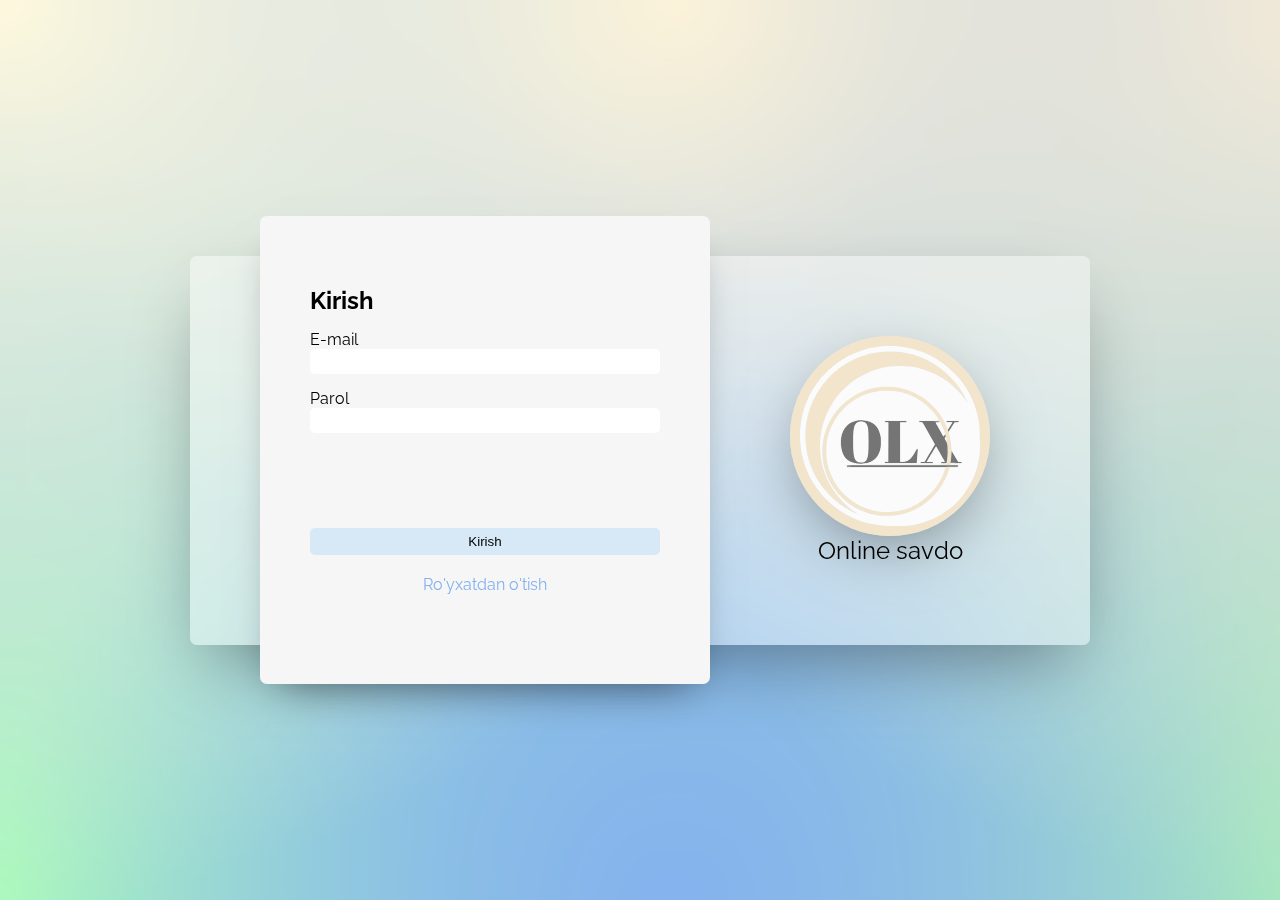
<file: src/views/login.html>
<!DOCTYPE html>
<html lang="en">

<head>
    <meta charset="UTF-8">
    <meta http-equiv="X-UA-Compatible" content="IE=edge">
    <meta name="viewport" content="width=device-width, initial-scale=1.0">
    <link href="https://cdn.jsdelivr.net/npm/bootstrap@5.1.1/dist/css/bootstrap.min.css" rel="stylesheet"
        integrity="sha384-F3w7mX95PdgyTmZZMECAngseQB83DfGTowi0iMjiWaeVhAn4FJkqJByhZMI3AhiU" crossorigin="anonymous">
    <link rel="stylesheet" href="https://use.fontawesome.com/releases/v5.15.4/css/all.css"
        integrity="sha384-DyZ88mC6Up2uqS4h/KRgHuoeGwBcD4Ng9SiP4dIRy0EXTlnuz47vAwmeGwVChigm" crossorigin="anonymous">

    <link rel="preconnect" href="https://fonts.googleapis.com">
    <link rel="preconnect" href="https://fonts.gstatic.com" crossorigin>
    <link
        href="https://fonts.googleapis.com/css2?family=Raleway:ital,wght@0,100;0,200;0,300;0,400;0,500;0,600;0,700;0,900;1,100;1,200;1,300;1,400;1,500;1,600;1,700;1,800;1,900&display=swap"
        rel="stylesheet">

    <link rel="stylesheet" href="../public/styles/style.css">
    <link rel="stylesheet" href="../public/styles/transitions/master.css">

    <title>Olx Kirish</title>
</head>

<body>
    <section class="loginSection">
        <div class="container-fluid">
            <div class="formWrapper">
                <form id="loginForm">
                    <h2>Kirish</h2>
                    <div>
                        <label for="">E-mail</label>
                        <input type="email" name="email" required>
                    </div>
                    <div>
                        <label for="">Parol</label>
                        <input class="passwordInput" type="password" name="password" required>
                        <button class="eye" type="button"><i class="far fa-eye"></i></button>
                    </div>

                    <div class="buttons">
                        <button class="registerSubmit" type="submit">Kirish</button>

                        <a href="/register">Ro'yxatdan o'tish</a>
                    </div>
                </form>
                <div class="logoDiv">
                    <img class="logo" src="../public/img/OLX.svg" width="200px" height="200px" alt="" draggable="false">
                    <span>Online savdo</span>
                </div>
            </div>
        </div>
    </section>


    <script src="https://cdn.jsdelivr.net/npm/bootstrap@5.1.1/dist/js/bootstrap.bundle.min.js"
        integrity="sha384-/bQdsTh/da6pkI1MST/rWKFNjaCP5gBSY4sEBT38Q/9RBh9AH40zEOg7Hlq2THRZ" crossorigin="anonymous">
    </script>

    <script>
        const eye = document.querySelector('.eye')
        const passwordInput = document.querySelector('.passwordInput')
        const far = document.querySelector('.far')


        eye.addEventListener('click', event => {
            if (far.classList.contains('fa-eye')) {
                far.classList.remove('fa-eye')
                far.classList.add('fa-eye-slash')


            } else {
                far.classList.remove('fa-eye-slash')
                far.classList.add('fa-eye')
            }
            if (passwordInput.type === 'password') {

                passwordInput.type = 'text'
            } else {
                passwordInput.type = 'password'
            }
        })
    </script>
</body>

</html>
</file>
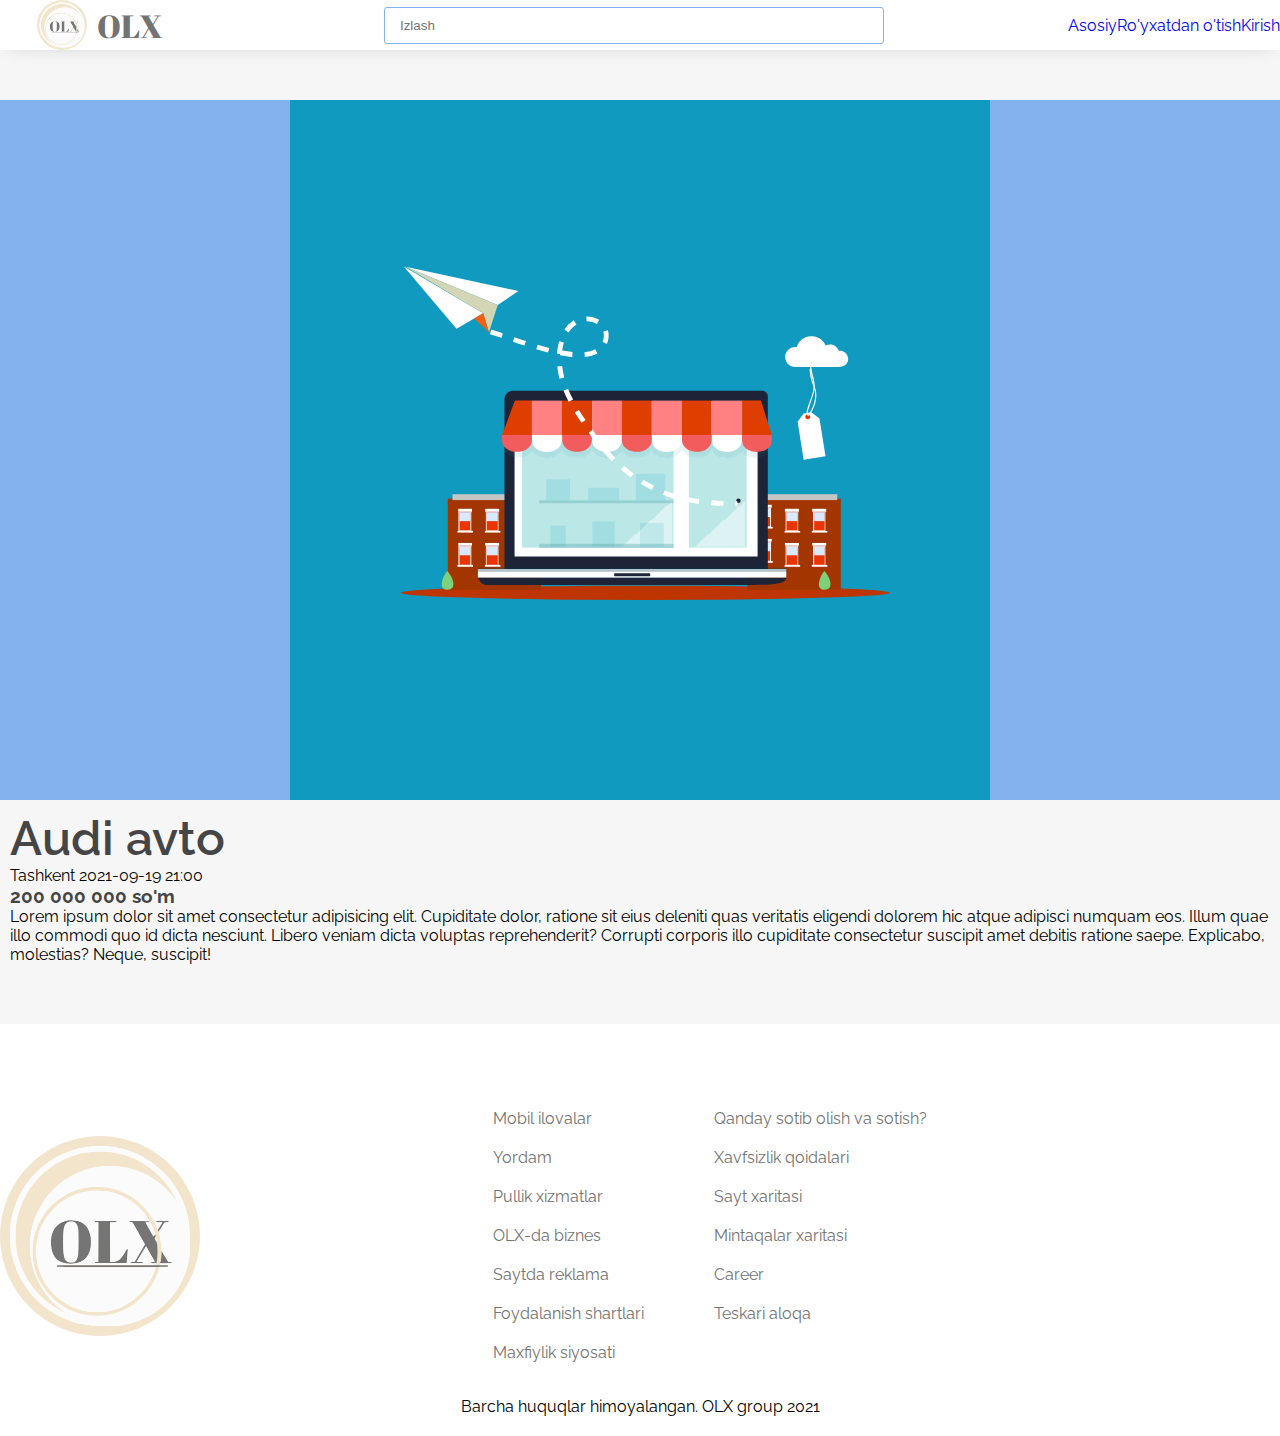
<file: src/views/more.html>
<!DOCTYPE html>
<html lang="en">

<head>
    <meta charset="UTF-8">
    <meta http-equiv="X-UA-Compatible" content="IE=edge">
    <meta name="viewport" content="width=device-width, initial-scale=1.0">
    <link href="https://cdn.jsdelivr.net/npm/bootstrap@5.1.1/dist/css/bootstrap.min.css" rel="stylesheet"
        integrity="sha384-F3w7mX95PdgyTmZZMECAngseQB83DfGTowi0iMjiWaeVhAn4FJkqJByhZMI3AhiU" crossorigin="anonymous">
    <link rel="stylesheet" href="https://use.fontawesome.com/releases/v5.15.4/css/all.css"
        integrity="sha384-DyZ88mC6Up2uqS4h/KRgHuoeGwBcD4Ng9SiP4dIRy0EXTlnuz47vAwmeGwVChigm" crossorigin="anonymous">

    <link rel="preconnect" href="https://fonts.googleapis.com">
    <link rel="preconnect" href="https://fonts.gstatic.com" crossorigin>

    <link
        href="https://fonts.googleapis.com/css2?family=Abril+Fatface&family=Raleway:ital,wght@0,100;0,200;0,300;0,400;0,500;0,600;0,700;0,900;1,100;1,200;1,300;1,400;1,500;1,600;1,700;1,800;1,900&display=swap"
        rel="stylesheet">

    <link rel="stylesheet" href="../public/styles/style.css">
    <link rel="stylesheet" href="../public/styles/transitions/master.css">

    <title>Olx</title>
</head>

<body>
    <nav class="navbar">
        <div class="container-fluid">
            <div class="navLogoDiv">

                <a href="/">
                    <img class="navLogo" src="../public/img/OLX.svg" width="50" height="50" alt="" draggable="false">
                    OLX
                </a>
            </div>

            <div class="searchInputDiv">
                <input type="text" class="searchInput" placeholder="Izlash">
            </div>

            <div class="navLinksDiv">
                <ul class="navLinks">
                    <li class="navLinkItem">
                        <a href="/" class="nav-link">Asosiy</a>
                    </li>
                    <li class="navLinkItem">
                        <a href="/register" class="nav-link">Ro'yxatdan o'tish</a>
                    </li>
                    <li class="navLinkItem">
                        <a href="/login" class="nav-link">Kirish</a>
                    </li>
                </ul>
            </div>
        </div>

    </nav>

    <section class="moreSection">
        <div class="container">
            <div class="moreImageDiv">
                <img src="../public/img/store-4156934.svg" alt="" class="moreImage">
            </div>
            <div class="productInfo">
                <div class="productNameDiv">
                        <span class="productName">Audi avto</span>
                        <div class="productNameUnderline"></div>
                </div>
                <div class="locationAndTime">
                    <span class="productLocation">Tashkent</span>
                    <span class="productLocation">2021-09-19</span>
                    <span class="productLocation">21:00</span>
                </div>
                <div class="productPriceDiv">
                    <span class="productPrice">200 000 000 so'm</span>
                </div>
                <div class="likeButtonDiv">
                    <button class="likeButton">
                        <i class="like far fa-heart"></i>
                    </button>
                </div>

                <div class="descriptionDiv">
                    <p class="description">
                        Lorem ipsum dolor sit amet consectetur adipisicing elit. Cupiditate dolor, ratione sit eius deleniti quas veritatis eligendi dolorem hic atque adipisci numquam eos. Illum quae illo commodi quo id dicta nesciunt. Libero veniam dicta voluptas reprehenderit? Corrupti corporis illo cupiditate consectetur suscipit amet debitis ratione saepe. Explicabo, molestias? Neque, suscipit!
                    </p>
                </div>
            </div>
        </div>
    </section>



    <footer class="footer">
        <div class="container">
            <div class="footerTop">
                <div class="footerLogoDiv">
                    <img src="../public/img/OLX.svg" alt="" class="logo">
                </div>
                <div class="footerLinksDiv">
                    <ul class="footerLinksList">
                        <li class="footerLinksListItem">
                            <ul>
                                <li class="footerListItem">
                                    <a href="" class="footerLink">
                                        Mobil ilovalar
                                    </a>
                                </li>
                                <li class="footerListItem">
                                    <a href="" class="footerLink">
                                        Yordam
                                    </a>
                                </li>
                                <li class="footerListItem">
                                    <a href="" class="footerLink">
                                        Pullik xizmatlar
                                    </a>
                                </li>
                                <li class="footerListItem">
                                    <a href="" class="footerLink">
                                        OLX-da biznes
                                    </a>
                                </li>
                                <li class="footerListItem">
                                    <a href="" class="footerLink">
                                        Saytda reklama
                                    </a>
                                </li>
                                <li class="footerListItem">
                                    <a href="" class="footerLink">
                                        Foydalanish shartlari
                                    </a>
                                </li>
                                <li class="footerListItem">
                                    <a href="" class="footerLink">
                                        Maxfiylik siyosati
                                    </a>
                                </li>
                            </ul>
                        </li>
                        <li class="footerLinksListItem">
                            <ul>
                                <li class="footerListItem">
                                    <a href="" class="footerLink">
                                        Qanday sotib olish va sotish?
                                    </a>
                                </li>
                                <li class="footerListItem">
                                    <a href="" class="footerLink">
                                        Xavfsizlik qoidalari
                                    </a>
                                </li>
                                <li class="footerListItem">
                                    <a href="" class="footerLink">
                                        Sayt xaritasi
                                    </a>
                                </li>
                                <li class="footerListItem">
                                    <a href="" class="footerLink">
                                        Mintaqalar xaritasi
                                    </a>
                                </li>
                                <li class="footerListItem">
                                    <a href="" class="footerLink">
                                        Career
                                    </a>
                                </li>
                                <li class="footerListItem">
                                    <a href="" class="footerLink">
                                        Teskari aloqa
                                    </a>
                                </li>
                            </ul>
                        </li>
                    </ul>
                </div>
                <div class="footerSocialMedia">
                    <ul class="contactList">
                        <li class="contactListItem">
                            <a href="" class="footerLink">
                                <i class="fab fa-telegram-plane"></i>
                            </a>
                        </li>
                        <li class="contactListItem">
                            <a href="" class="footerLink">
                                <i class="fab fa-facebook-square"></i>
                            </a>
                        </li>
                        <li class="contactListItem">
                            <a href="" class="footerLink">
                                <i class="fab fa-instagram"></i>
                            </a>
                        </li>
                        
                    
                    </ul>

                    <ul class="appList">
                        <li class="applistItem">
                            <a href="" class="footerLink">
                                <i class="fab fa-google-play"></i>
                            </a>
                        </li>
                        <li class="applistItem">
                            <a href="" class="footerLink">
                                <i class="fab fa-apple"></i>
                            </a>
                        </li>
                    </ul>
                </div>
            </div>
            <div class="footerBottom">
                <span>Barcha huquqlar himoyalangan. OLX group 2021</span>
            </div>
        </div>
    </footer>


    <script src="https://cdn.jsdelivr.net/npm/bootstrap@5.1.1/dist/js/bootstrap.bundle.min.js"
        integrity="sha384-/bQdsTh/da6pkI1MST/rWKFNjaCP5gBSY4sEBT38Q/9RBh9AH40zEOg7Hlq2THRZ" crossorigin="anonymous">
    </script>


    <script>
        const likeButton = document.querySelectorAll('.likeButton')

        likeButton.forEach(btn => {
            btn.addEventListener('click', event => {
                let liekIcon = event.target.children[0]
                console.log(liekIcon);
            if (liekIcon.classList.contains('far')) {
                liekIcon.classList.remove('far')
                liekIcon.classList.add('fas')


            } else {
                liekIcon.classList.remove('fas')
                liekIcon.classList.add('far')
            }
        })
        })
    </script>

</body>

</html>
</file>
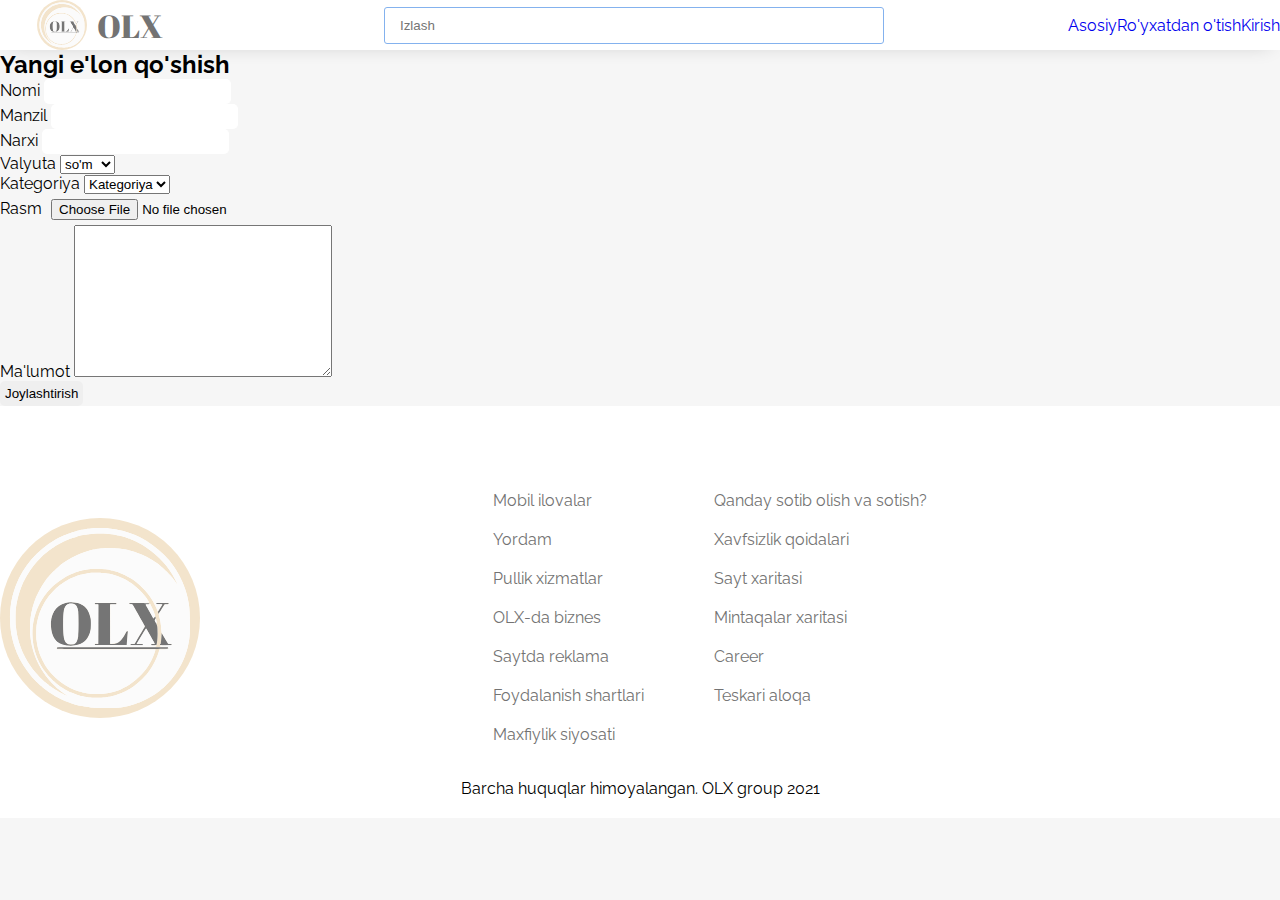
<file: src/views/new_ad.html>
<!DOCTYPE html>
<html lang="en">

<head>
    <meta charset="UTF-8">
    <meta http-equiv="X-UA-Compatible" content="IE=edge">
    <meta name="viewport" content="width=device-width, initial-scale=1.0">
    <link href="https://cdn.jsdelivr.net/npm/bootstrap@5.1.1/dist/css/bootstrap.min.css" rel="stylesheet"
        integrity="sha384-F3w7mX95PdgyTmZZMECAngseQB83DfGTowi0iMjiWaeVhAn4FJkqJByhZMI3AhiU" crossorigin="anonymous">
    <link rel="stylesheet" href="https://use.fontawesome.com/releases/v5.15.4/css/all.css"
        integrity="sha384-DyZ88mC6Up2uqS4h/KRgHuoeGwBcD4Ng9SiP4dIRy0EXTlnuz47vAwmeGwVChigm" crossorigin="anonymous">

    <link rel="preconnect" href="https://fonts.googleapis.com">
    <link rel="preconnect" href="https://fonts.gstatic.com" crossorigin>

    <link
        href="https://fonts.googleapis.com/css2?family=Abril+Fatface&family=Raleway:ital,wght@0,100;0,200;0,300;0,400;0,500;0,600;0,700;0,900;1,100;1,200;1,300;1,400;1,500;1,600;1,700;1,800;1,900&display=swap"
        rel="stylesheet">

    <link rel="stylesheet" href="../public/styles/style.css">
    <link rel="stylesheet" href="../public/styles/transitions/master.css">

    <title>Olx Yangi e'lon</title>
</head>

<body>
    <nav class="navbar">
        <div class="container-fluid">
            <div class="navLogoDiv">

                <a href="/">
                    <img class="navLogo" src="../public/img/OLX.svg" width="50" height="50" alt="" draggable="false">
                    OLX
                </a>
            </div>

            <div class="searchInputDiv">
                <input type="text" class="searchInput" placeholder="Izlash">
            </div>

            <div class="navLinksDiv">
                <ul class="navLinks">
                    <li class="navLinkItem">
                        <a href="/" class="nav-link">Asosiy</a>
                    </li>
                    <li class="navLinkItem">
                        <a href="/register" class="nav-link">Ro'yxatdan o'tish</a>
                    </li>
                    <li class="navLinkItem">
                        <a href="/login" class="nav-link">Kirish</a>
                    </li>
                </ul>
            </div>
        </div>

    </nav>

    <section id="addNewSection">
        <div class="container">
            <form id="addNewForm" action="/add_new" method="POST">
                <h2>Yangi e'lon qo'shish</h2>
                <div class="inputField">
                    <label for="">Nomi</label>
                    <input type="text" class="newAdNameInput" name="name" required>
                </div>

                <div class="inputField">
                    <label for="">Manzil</label>
                    <input type="text" class="newAdLocationInput" name="location">
                </div>
                <div class="priceOpts">
                    <div class="inputField">
                        <label for="">Narxi</label>
                        <input type="number" class="newAdPriceInput" name="price" required>
                    </div>
                    <div class="selectField">
                        <label for="">Valyuta</label>
                        <select name="currensy" id="currensy" required>
                            <option value="dollar" selected>so'm</option>
                            <option value="sum">dollar</option>
                            <option value="euro">yevro</option>
                        </select>
                    </div>
                </div>
                <div class="selectField">
                    <label for="">Kategoriya</label>
                    <select name="category" id="category" required>
                        <option value="category" selected>Kategoriya</option>
                        
                    </select>
                </div>
                <div class="inputField">
                    <label for="">Rasm</label>
                    <input type="file" accept="image/png, image/jpg, image/jpeg" name="photo">
                    <input value="placeholder.png" type="hidden" accept="image/png, image/jpg, image/jpeg" name="photo-placeholder">
                </div>
                

                <div class="textareaField">
                    <label for="">Ma'lumot</label>
                    <textarea name="description" id="description" cols="30" rows="10"></textarea>
                </div>

                <div class="buttonDiv">
                    <button class="submitForm" type="submit">
                        Joylashtirish
                    </button>
                </div>
            </form>
        </div>
    </section>



    <footer class="footer">
        <div class="container">
            <div class="footerTop">
                <div class="footerLogoDiv">
                    <img src="../public/img/OLX.svg" alt="" class="logo">
                </div>
                <div class="footerLinksDiv">
                    <ul class="footerLinksList">
                        <li class="footerLinksListItem">
                            <ul>
                                <li class="footerListItem">
                                    <a href="" class="footerLink">
                                        Mobil ilovalar
                                    </a>
                                </li>
                                <li class="footerListItem">
                                    <a href="" class="footerLink">
                                        Yordam
                                    </a>
                                </li>
                                <li class="footerListItem">
                                    <a href="" class="footerLink">
                                        Pullik xizmatlar
                                    </a>
                                </li>
                                <li class="footerListItem">
                                    <a href="" class="footerLink">
                                        OLX-da biznes
                                    </a>
                                </li>
                                <li class="footerListItem">
                                    <a href="" class="footerLink">
                                        Saytda reklama
                                    </a>
                                </li>
                                <li class="footerListItem">
                                    <a href="" class="footerLink">
                                        Foydalanish shartlari
                                    </a>
                                </li>
                                <li class="footerListItem">
                                    <a href="" class="footerLink">
                                        Maxfiylik siyosati
                                    </a>
                                </li>
                            </ul>
                        </li>
                        <li class="footerLinksListItem">
                            <ul>
                                <li class="footerListItem">
                                    <a href="" class="footerLink">
                                        Qanday sotib olish va sotish?
                                    </a>
                                </li>
                                <li class="footerListItem">
                                    <a href="" class="footerLink">
                                        Xavfsizlik qoidalari
                                    </a>
                                </li>
                                <li class="footerListItem">
                                    <a href="" class="footerLink">
                                        Sayt xaritasi
                                    </a>
                                </li>
                                <li class="footerListItem">
                                    <a href="" class="footerLink">
                                        Mintaqalar xaritasi
                                    </a>
                                </li>
                                <li class="footerListItem">
                                    <a href="" class="footerLink">
                                        Career
                                    </a>
                                </li>
                                <li class="footerListItem">
                                    <a href="" class="footerLink">
                                        Teskari aloqa
                                    </a>
                                </li>
                            </ul>
                        </li>
                    </ul>
                </div>
                <div class="footerSocialMedia">
                    <ul class="contactList">
                        <li class="contactListItem">
                            <a href="" class="footerLink">
                                <i class="fab fa-telegram-plane"></i>
                            </a>
                        </li>
                        <li class="contactListItem">
                            <a href="" class="footerLink">
                                <i class="fab fa-facebook-square"></i>
                            </a>
                        </li>
                        <li class="contactListItem">
                            <a href="" class="footerLink">
                                <i class="fab fa-instagram"></i>
                            </a>
                        </li>


                    </ul>

                    <ul class="appList">
                        <li class="applistItem">
                            <a href="" class="footerLink">
                                <i class="fab fa-google-play"></i>
                            </a>
                        </li>
                        <li class="applistItem">
                            <a href="" class="footerLink">
                                <i class="fab fa-apple"></i>
                            </a>
                        </li>
                    </ul>
                </div>
            </div>
            <div class="footerBottom">
                <span>Barcha huquqlar himoyalangan. OLX group 2021</span>
            </div>
        </div>
    </footer>


    <script src="https://cdn.jsdelivr.net/npm/bootstrap@5.1.1/dist/js/bootstrap.bundle.min.js"
        integrity="sha384-/bQdsTh/da6pkI1MST/rWKFNjaCP5gBSY4sEBT38Q/9RBh9AH40zEOg7Hlq2THRZ" crossorigin="anonymous">
    </script>


    <script>
        const likeButton = document.querySelectorAll('.likeButton')

        likeButton.forEach(btn => {
            btn.addEventListener('click', event => {
                let liekIcon = event.target.children[0]
                console.log(liekIcon);
                if (liekIcon.classList.contains('far')) {
                    liekIcon.classList.remove('far')
                    liekIcon.classList.add('fas')


                } else {
                    liekIcon.classList.remove('fas')
                    liekIcon.classList.add('far')
                }
            })
        })
    </script>

</body>

</html>
</file>
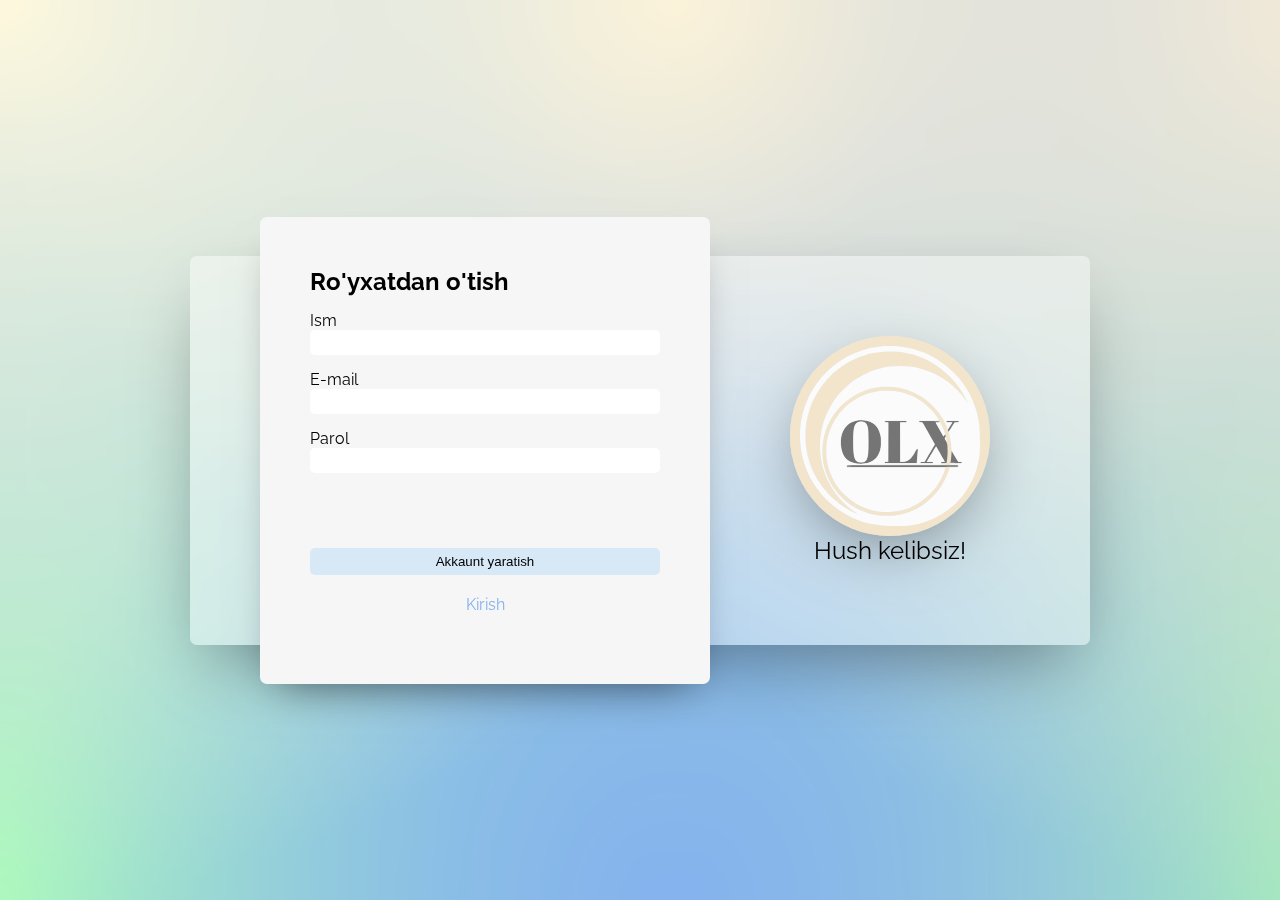
<file: src/views/register.html>
<!DOCTYPE html>
<html lang="en">

<head>
    <meta charset="UTF-8">
    <meta http-equiv="X-UA-Compatible" content="IE=edge">
    <meta name="viewport" content="width=device-width, initial-scale=1.0">
    <link href="https://cdn.jsdelivr.net/npm/bootstrap@5.1.1/dist/css/bootstrap.min.css" rel="stylesheet"
        integrity="sha384-F3w7mX95PdgyTmZZMECAngseQB83DfGTowi0iMjiWaeVhAn4FJkqJByhZMI3AhiU" crossorigin="anonymous">
    <link rel="stylesheet" href="https://use.fontawesome.com/releases/v5.15.4/css/all.css"
        integrity="sha384-DyZ88mC6Up2uqS4h/KRgHuoeGwBcD4Ng9SiP4dIRy0EXTlnuz47vAwmeGwVChigm" crossorigin="anonymous">

    <link rel="preconnect" href="https://fonts.googleapis.com">
    <link rel="preconnect" href="https://fonts.gstatic.com" crossorigin>
    <link
        href="https://fonts.googleapis.com/css2?family=Raleway:ital,wght@0,100;0,200;0,300;0,400;0,500;0,600;0,700;0,900;1,100;1,200;1,300;1,400;1,500;1,600;1,700;1,800;1,900&display=swap"
        rel="stylesheet">

    <link rel="stylesheet" href="../public/styles/style.css">
    <link rel="stylesheet" href="../public/styles/transitions/master.css">

    <title>Olx Ro'yxatdan o'tish</title>
</head>

<body>
    <section class="registerSection">
        <div class="container-fluid">
            <div class="formWrapper">

                <form id="registerForm">
                    <h2>Ro'yxatdan o'tish</h2>
                    <div>
                        <label for="">Ism</label>
                        <input type="text" name="name" required>
                    </div>

                    <div>
                        <label for="">E-mail</label>
                        <input type="email" name="email" required>
                    </div>
                    <div>
                        <label for="">Parol</label>
                        <input class="passwordInput" type="password" name="password" required>
                        <button class="eye" type="button"><i class="far fa-eye"></i></button>
                    </div>

                    <div class="buttons">
                        <button class="registerSubmit" type="submit">Akkaunt yaratish</button>

                        <a href="/login">Kirish</a>
                    </div>

                </form>
                <div class="logoDiv">
                    <img class="logo" src="../public/img/OLX.svg" width="200px" height="200px" alt="" draggable="false">
                    <span>Hush kelibsiz!</span>
                </div>
            </div>
        </div>
    </section>


    <script src="https://cdn.jsdelivr.net/npm/bootstrap@5.1.1/dist/js/bootstrap.bundle.min.js"
        integrity="sha384-/bQdsTh/da6pkI1MST/rWKFNjaCP5gBSY4sEBT38Q/9RBh9AH40zEOg7Hlq2THRZ" crossorigin="anonymous">
    </script>

    <script>
        const eye = document.querySelector('.eye')
        const passwordInput = document.querySelector('.passwordInput')
        const far = document.querySelector('.far')


        eye.addEventListener('click', event => {
            if (far.classList.contains('fa-eye')) {
                far.classList.remove('fa-eye')
                far.classList.add('fa-eye-slash')


            } else {
                far.classList.remove('fa-eye-slash')
                far.classList.add('fa-eye')
            }
            if (passwordInput.type === 'password') {

                passwordInput.type = 'text'
            } else {
                passwordInput.type = 'password'
            }
        })
    </script>
</body>

</html>
</file>
<file: styles/style.css>
* {
  margin: 0;
  padding: 0;
  -webkit-box-sizing: border-box;
          box-sizing: border-box;
}

ul,
ol {
  list-style: none;
  padding-left: 0;
}

input,
button {
  border: none;
  outline: none;
  border-radius: 5px;
  padding: 5px;
}

a {
  text-decoration: none;
}

body {
  background-color: #F6F6F6;
  font-family: 'Raleway', sans-serif;
}

.navbar {
  -webkit-box-shadow: 0 5px 20px -10px rgba(0, 0, 0, 0.2);
          box-shadow: 0 5px 20px -10px rgba(0, 0, 0, 0.2);
  background-color: #fff;
}

.navbar .container-fluid {
  display: -webkit-box;
  display: -ms-flexbox;
  display: flex;
  -webkit-box-align: center;
      -ms-flex-align: center;
          align-items: center;
  -webkit-box-pack: justify;
      -ms-flex-pack: justify;
          justify-content: space-between;
}

.navbar .container-fluid .navLogoDiv {
  display: -webkit-box;
  display: -ms-flexbox;
  display: flex;
  -webkit-box-align: center;
      -ms-flex-align: center;
          align-items: center;
  -webkit-box-pack: center;
      -ms-flex-pack: center;
          justify-content: center;
  -webkit-user-select: none;
     -moz-user-select: none;
      -ms-user-select: none;
          user-select: none;
  width: 200px;
}

.navbar .container-fluid .navLogoDiv a {
  display: -webkit-box;
  display: -ms-flexbox;
  display: flex;
  -webkit-box-align: center;
      -ms-flex-align: center;
          align-items: center;
  color: #737373;
  font-size: 2rem;
  font-weight: 400;
  font-family: 'Abril Fatface', cursive;
}

.navbar .container-fluid .navLogoDiv a .navLogo {
  border-radius: 50%;
  margin-right: 10px;
}

.navbar .container-fluid .searchInputDiv {
  width: 500px;
}

.navbar .container-fluid .searchInputDiv .searchInput {
  width: 100%;
  background-color: #fff;
  border: 1px solid #84B2EE;
  padding: 10px 15px;
  border-radius: 3px;
  -webkit-transition: 0.3s all;
  transition: 0.3s all;
}

.navbar .container-fluid .searchInputDiv .searchInput:focus {
  border-color: transparent;
  -webkit-box-shadow: 0 2px 10px -5px rgba(0, 0, 0, 0.3);
          box-shadow: 0 2px 10px -5px rgba(0, 0, 0, 0.3);
}

.navbar .container-fluid .navLinks {
  display: -webkit-box;
  display: -ms-flexbox;
  display: flex;
  -webkit-box-align: center;
      -ms-flex-align: center;
          align-items: center;
  -webkit-box-pack: space-evenly;
      -ms-flex-pack: space-evenly;
          justify-content: space-evenly;
  margin: 0;
}

#categoriesSection {
  background-color: #84B2EE;
  -webkit-backdrop-filter: blur(10px);
          backdrop-filter: blur(10px);
  background-image: url("data:image/svg+xml,%3Csvg xmlns='http://www.w3.org/2000/svg' width='100%25' height='100%25' viewBox='0 0 1200 800'%3E%3Cdefs%3E%3CradialGradient id='a' cx='0' cy='800' r='800' gradientUnits='userSpaceOnUse'%3E%3Cstop offset='0' stop-color='%23adfabc'/%3E%3Cstop offset='1' stop-color='%23adfabc' stop-opacity='0'/%3E%3C/radialGradient%3E%3CradialGradient id='b' cx='1200' cy='800' r='800' gradientUnits='userSpaceOnUse'%3E%3Cstop offset='0' stop-color='%23aef2b6'/%3E%3Cstop offset='1' stop-color='%23aef2b6' stop-opacity='0'/%3E%3C/radialGradient%3E%3CradialGradient id='c' cx='600' cy='0' r='600' gradientUnits='userSpaceOnUse'%3E%3Cstop offset='0' stop-color='%23fcf3d9'/%3E%3Cstop offset='1' stop-color='%23fcf3d9' stop-opacity='0'/%3E%3C/radialGradient%3E%3CradialGradient id='d' cx='600' cy='800' r='600' gradientUnits='userSpaceOnUse'%3E%3Cstop offset='0' stop-color='%2384B2EE'/%3E%3Cstop offset='1' stop-color='%2384B2EE' stop-opacity='0'/%3E%3C/radialGradient%3E%3CradialGradient id='e' cx='0' cy='0' r='800' gradientUnits='userSpaceOnUse'%3E%3Cstop offset='0' stop-color='%23FFF9DD'/%3E%3Cstop offset='1' stop-color='%23FFF9DD' stop-opacity='0'/%3E%3C/radialGradient%3E%3CradialGradient id='f' cx='1200' cy='0' r='800' gradientUnits='userSpaceOnUse'%3E%3Cstop offset='0' stop-color='%23F8EDD6'/%3E%3Cstop offset='1' stop-color='%23F8EDD6' stop-opacity='0'/%3E%3C/radialGradient%3E%3C/defs%3E%3Crect fill='url(%23a)' width='1200' height='800'/%3E%3Crect fill='url(%23b)' width='1200' height='800'/%3E%3Crect fill='url(%23c)' width='1200' height='800'/%3E%3Crect fill='url(%23d)' width='1200' height='800'/%3E%3Crect fill='url(%23e)' width='1200' height='800'/%3E%3Crect fill='url(%23f)' width='1200' height='800'/%3E%3C/svg%3E");
  background-attachment: fixed;
  background-size: cover;
  padding: 50px 0;
}

#categoriesSection .categoriesWrapper {
  width: 100%;
}

#categoriesSection .categoriesWrapper .categoriesHeading {
  text-align: center;
}

#categoriesSection .categoriesWrapper .categoriesList {
  width: 100%;
  display: -webkit-box;
  display: -ms-flexbox;
  display: flex;
  -webkit-box-align: center;
      -ms-flex-align: center;
          align-items: center;
  -webkit-box-pack: start;
      -ms-flex-pack: start;
          justify-content: flex-start;
  -ms-flex-wrap: wrap;
      flex-wrap: wrap;
}

#categoriesSection .categoriesWrapper .categoriesList .categoryListItem {
  width: 160px;
  height: 160px;
  margin: 10px;
  text-align: center;
  border: 2px solid transparent;
  border-radius: 50%;
  -webkit-transition: 0.4s all;
  transition: 0.4s all;
  display: -webkit-box;
  display: -ms-flexbox;
  display: flex;
  -webkit-box-align: center;
      -ms-flex-align: center;
          align-items: center;
  -webkit-box-pack: center;
      -ms-flex-pack: center;
          justify-content: center;
}

#categoriesSection .categoriesWrapper .categoriesList .categoryListItem:hover {
  background-color: #fff;
  -webkit-box-shadow: 0 15px 30px -10px rgba(0, 0, 0, 0.1);
          box-shadow: 0 15px 30px -10px rgba(0, 0, 0, 0.1);
}

#categoriesSection .categoriesWrapper .categoriesList .categoryListItem a {
  color: #737373;
  display: -webkit-box;
  display: -ms-flexbox;
  display: flex;
  -webkit-box-orient: vertical;
  -webkit-box-direction: normal;
      -ms-flex-direction: column;
          flex-direction: column;
  -webkit-box-pack: center;
      -ms-flex-pack: center;
          justify-content: center;
  -webkit-box-align: center;
      -ms-flex-align: center;
          align-items: center;
  padding: 10px;
  margin: 15px;
  -webkit-transition: 0.4s all;
  transition: 0.4s all;
}

#categoriesSection .categoriesWrapper .categoriesList .categoryListItem a i {
  font-size: 3rem;
}

#productsSection {
  padding: 100px 0;
}

#productsSection .container .productsSectionHeading {
  text-align: center;
  margin-bottom: 50px;
}

#productsSection .container .productsList {
  width: 100%;
  display: -webkit-box;
  display: -ms-flexbox;
  display: flex;
  -webkit-box-align: start;
      -ms-flex-align: start;
          align-items: flex-start;
  -webkit-box-pack: start;
      -ms-flex-pack: start;
          justify-content: flex-start;
  -ms-flex-wrap: wrap;
      flex-wrap: wrap;
}

#productsSection .container .productsList .productItem {
  width: 48%;
  margin: 10px;
  display: -webkit-box;
  display: -ms-flexbox;
  display: flex;
  word-break: break-word;
  background-color: #fff;
}

#productsSection .container .productsList .productItem .productImgDiv {
  width: 300px;
  height: 200px;
  -webkit-transition: 0.5s;
  transition: 0.5s;
}

#productsSection .container .productsList .productItem .productImgDiv:hover {
  width: 330px;
}

#productsSection .container .productsList .productItem .productImgDiv .productImg {
  width: 100%;
  height: 100%;
  -o-object-fit: cover;
     object-fit: cover;
}

#productsSection .container .productsList .productItem .productInfo {
  -webkit-box-flex: 1;
      -ms-flex-positive: 1;
          flex-grow: 1;
  padding: 10px;
  word-break: break-word;
  position: relative;
}

#productsSection .container .productsList .productItem .productInfo .productNameDiv {
  word-break: break-word;
  position: relative;
}

#productsSection .container .productsList .productItem .productInfo .productNameDiv .productName {
  font-weight: 600;
  color: #454545;
  font-size: 1.4rem;
  word-break: break-word;
}

#productsSection .container .productsList .productItem .productInfo .productNameDiv .productNameUnderline {
  position: absolute;
  bottom: 5%;
  width: 2px;
  height: 2px;
  background-color: transparent;
  -webkit-transition: 0.3s all;
  transition: 0.3s all;
}

#productsSection .container .productsList .productItem .productInfo .productNameDiv .productName:hover + .productNameUnderline {
  width: 100%;
  background-color: #454545;
}

#productsSection .container .productsList .productItem .productInfo .productPriceDiv .productPrice {
  font-weight: 700;
  color: #454545;
  font-size: 1.2rem;
  word-break: break-word;
}

#productsSection .container .productsList .productItem .productInfo .likeButtonDiv {
  position: absolute;
  bottom: 0;
  right: 1%;
}

#productsSection .container .productsList .productItem .productInfo .likeButtonDiv .likeButton {
  background-color: transparent;
}

#productsSection .container .productsList .productItem .productInfo .likeButtonDiv .likeButton .like {
  pointer-events: none;
  color: #e76868;
}

.footer {
  padding-top: 50px;
  padding-bottom: 20px;
  background-color: #fff;
}

.footer .container {
  display: -webkit-box;
  display: -ms-flexbox;
  display: flex;
  -webkit-box-align: center;
      -ms-flex-align: center;
          align-items: center;
  -webkit-box-pack: start;
      -ms-flex-pack: start;
          justify-content: flex-start;
  -webkit-box-orient: vertical;
  -webkit-box-direction: normal;
      -ms-flex-direction: column;
          flex-direction: column;
}

.footer .container .footerTop {
  width: 100%;
  display: -webkit-box;
  display: -ms-flexbox;
  display: flex;
  -webkit-box-align: center;
      -ms-flex-align: center;
          align-items: center;
  -webkit-box-pack: start;
      -ms-flex-pack: start;
          justify-content: flex-start;
}

.footer .container .footerTop .footerLogoDiv {
  -webkit-box-flex: 2;
      -ms-flex-positive: 2;
          flex-grow: 2;
  display: -webkit-box;
  display: -ms-flexbox;
  display: flex;
  -webkit-box-align: start;
      -ms-flex-align: start;
          align-items: flex-start;
  -webkit-box-pack: start;
      -ms-flex-pack: start;
          justify-content: flex-start;
}

.footer .container .footerTop .footerLogoDiv .logo {
  width: 200px;
  height: 200px;
  border-radius: 50%;
}

.footer .container .footerTop .footerLinksDiv {
  -webkit-box-flex: 2;
      -ms-flex-positive: 2;
          flex-grow: 2;
  padding: 10px;
}

.footer .container .footerTop .footerLinksDiv .footerLinksList {
  width: 100%;
  display: -webkit-box;
  display: -ms-flexbox;
  display: flex;
  -webkit-box-orient: horizontal;
  -webkit-box-direction: normal;
      -ms-flex-direction: row;
          flex-direction: row;
  -webkit-box-align: start;
      -ms-flex-align: start;
          align-items: flex-start;
  -ms-flex-wrap: wrap;
      flex-wrap: wrap;
}

.footer .container .footerTop .footerLinksDiv .footerLinksList .footerLinksListItem {
  padding: 15px;
}

.footer .container .footerTop .footerLinksDiv .footerLinksList .footerLinksListItem .footerListItem {
  padding: 10px;
  margin: 0 10px;
}

.footer .container .footerTop .footerLinksDiv .footerLinksList .footerLinksListItem .footerListItem .footerLink {
  color: #737373;
  position: relative;
}

.footer .container .footerTop .footerLinksDiv .footerLinksList .footerLinksListItem .footerListItem .footerLink::after {
  content: '';
  display: inline-block;
  position: absolute;
  bottom: 0;
  left: 0;
  width: 2px;
  height: 2px;
  background-color: transparent;
  -webkit-transition: 0.3s all;
  transition: 0.3s all;
}

.footer .container .footerTop .footerLinksDiv .footerLinksList .footerLinksListItem .footerListItem .footerLink:hover {
  color: #454545;
}

.footer .container .footerTop .footerLinksDiv .footerLinksList .footerLinksListItem .footerListItem:hover .footerLink::after {
  background-color: #737373;
  width: 100%;
}

.footer .container .footerTop .contactList {
  display: -webkit-box;
  display: -ms-flexbox;
  display: flex;
  -webkit-box-align: start;
      -ms-flex-align: start;
          align-items: flex-start;
  -webkit-box-pack: center;
      -ms-flex-pack: center;
          justify-content: center;
}

.footer .container .footerTop .contactListItem {
  padding: 10px;
  font-size: 2rem;
}

.footer .container .footerTop .contactListItem .footerLink {
  color: #84B2EE;
}

.footer .container .footerTop .appList {
  display: -webkit-box;
  display: -ms-flexbox;
  display: flex;
  -webkit-box-align: start;
      -ms-flex-align: start;
          align-items: flex-start;
  -webkit-box-pack: center;
      -ms-flex-pack: center;
          justify-content: center;
}

.footer .container .footerTop .appList .applistItem {
  padding: 10px;
  font-size: 1.6rem;
}

.footer .container .footerTop .appList .applistItem .footerLink {
  color: #84B2EE;
}

.moreSection {
  padding: 50px 0;
}

.moreSection .container .moreImageDiv {
  width: 100%;
  height: 700px;
  background-color: #84B2EE;
}

.moreSection .container .moreImageDiv .moreImage {
  width: 100%;
  height: 100%;
  -o-object-fit: contain;
     object-fit: contain;
}

.moreSection .container .productInfo {
  -webkit-box-flex: 1;
      -ms-flex-positive: 1;
          flex-grow: 1;
  padding: 10px;
  word-break: break-word;
  position: relative;
}

.moreSection .container .productInfo .productNameDiv {
  word-break: break-word;
  position: relative;
}

.moreSection .container .productInfo .productNameDiv .productName {
  font-weight: 600;
  color: #454545;
  font-size: 3rem;
  word-break: break-word;
}

.moreSection .container .productInfo .productNameDiv .productNameUnderline {
  position: absolute;
  bottom: 5%;
  width: 2px;
  height: 2px;
  background-color: transparent;
  -webkit-transition: 0.3s all;
  transition: 0.3s all;
}

.moreSection .container .productInfo .productNameDiv .productName:hover + .productNameUnderline {
  width: 100%;
  background-color: #454545;
}

.moreSection .container .productInfo .productPriceDiv .productPrice {
  font-weight: 700;
  color: #454545;
  font-size: 1.2rem;
  word-break: break-word;
}

.moreSection .container .productInfo .likeButtonDiv {
  position: absolute;
  bottom: 0;
  right: 1%;
}

.moreSection .container .productInfo .likeButtonDiv .likeButton {
  background-color: transparent;
}

.moreSection .container .productInfo .likeButtonDiv .likeButton .like {
  pointer-events: none;
  color: #e76868;
}

#addNewSection {
  padding: 50px 0;
}

#addNewSection .container {
  display: -webkit-box;
  display: -ms-flexbox;
  display: flex;
  -webkit-box-align: center;
      -ms-flex-align: center;
          align-items: center;
  -webkit-box-pack: center;
      -ms-flex-pack: center;
          justify-content: center;
}

#addNewSection .container #addNewForm {
  width: 70%;
  display: -webkit-box;
  display: -ms-flexbox;
  display: flex;
  -webkit-box-orient: vertical;
  -webkit-box-direction: normal;
      -ms-flex-direction: column;
          flex-direction: column;
  -webkit-box-align: start;
      -ms-flex-align: start;
          align-items: flex-start;
  -webkit-box-pack: start;
      -ms-flex-pack: start;
          justify-content: flex-start;
  background-color: #fff;
  padding: 20px;
}

#addNewSection .container #addNewForm .inputField,
#addNewSection .container #addNewForm .textareaField {
  width: 100%;
  display: -webkit-box;
  display: -ms-flexbox;
  display: flex;
  -webkit-box-orient: vertical;
  -webkit-box-direction: normal;
      -ms-flex-direction: column;
          flex-direction: column;
  margin-bottom: 20px;
}

#addNewSection .container #addNewForm .selectField {
  margin-bottom: 20px;
}

#addNewSection .container #addNewForm .inputField input {
  width: 100%;
  background-color: #fff;
  border: 1px solid #84B2EE;
  padding: 10px 15px;
  border-radius: 3px;
  -webkit-transition: 0.3s all;
  transition: 0.3s all;
}

#addNewSection .container #addNewForm .inputField input:focus {
  border-color: transparent;
  -webkit-box-shadow: 0 2px 10px -2px rgba(0, 0, 0, 0.3);
          box-shadow: 0 2px 10px -2px rgba(0, 0, 0, 0.3);
}

#addNewSection .container #addNewForm .textareaField textarea {
  border: 1px solid #84B2EE;
  outline: none;
  padding: 10px 15px;
  border-radius: 3px;
  -webkit-transition: 0.3s all;
  transition: 0.3s all;
}

#addNewSection .container #addNewForm .textareaField textarea:focus {
  border-color: transparent;
  -webkit-box-shadow: 0 2px 10px -2px rgba(0, 0, 0, 0.3);
          box-shadow: 0 2px 10px -2px rgba(0, 0, 0, 0.3);
}

#addNewSection .container #addNewForm .priceOpts {
  width: 100%;
  height: 80px;
  display: -webkit-box;
  display: -ms-flexbox;
  display: flex;
  -webkit-box-align: start;
      -ms-flex-align: start;
          align-items: flex-start;
  -webkit-box-pack: start;
      -ms-flex-pack: start;
          justify-content: flex-start;
}

#addNewSection .container #addNewForm .priceOpts .inputField {
  width: 80%;
  -webkit-box-flex: 2;
      -ms-flex-positive: 2;
          flex-grow: 2;
}

#addNewSection .container #addNewForm .priceOpts .selectField {
  width: 20%;
  -webkit-box-flex: 1;
      -ms-flex-positive: 1;
          flex-grow: 1;
  padding: 0 5px;
}

#addNewSection .container #addNewForm .priceOpts .selectField select {
  width: 100%;
  height: 46px !important;
  background-color: #fff;
  border: 1px solid #84B2EE;
  padding: 10px 15px;
  border-radius: 3px;
  -webkit-transition: 0.3s all;
  transition: 0.3s all;
  outline: none;
}

#addNewSection .container #addNewForm .selectField {
  width: 100%;
  -webkit-box-flex: 1;
      -ms-flex-positive: 1;
          flex-grow: 1;
  padding: 0 5px;
}

#addNewSection .container #addNewForm .selectField select {
  width: 100%;
  height: 46px !important;
  background-color: #fff;
  border: 1px solid #84B2EE;
  padding: 10px 15px;
  border-radius: 3px;
  -webkit-transition: 0.3s all;
  transition: 0.3s all;
  outline: none;
}

#addNewSection .container #addNewForm .buttonDiv {
  width: 100%;
  display: -webkit-box;
  display: -ms-flexbox;
  display: flex;
  -webkit-box-align: center;
      -ms-flex-align: center;
          align-items: center;
  -webkit-box-pack: end;
      -ms-flex-pack: end;
          justify-content: flex-end;
  margin-top: 30px;
}

#addNewSection .container #addNewForm .buttonDiv .submitForm {
  padding: 10px;
  background-color: #D7E9F7;
  -webkit-transition: 0.4s all;
  transition: 0.4s all;
}

#addNewSection .container #addNewForm .buttonDiv .submitForm:hover {
  background-color: #84B2EE;
  -webkit-box-shadow: 0 5px 20px -3px rgba(0, 0, 0, 0.3);
          box-shadow: 0 5px 20px -3px rgba(0, 0, 0, 0.3);
}

.registerSection {
  font-family: 'Raleway', sans-serif;
  background-color: #84B2EE;
  background-image: url("data:image/svg+xml,%3Csvg xmlns='http://www.w3.org/2000/svg' width='100%25' height='100%25' viewBox='0 0 1200 800'%3E%3Cdefs%3E%3CradialGradient id='a' cx='0' cy='800' r='800' gradientUnits='userSpaceOnUse'%3E%3Cstop offset='0' stop-color='%23adfabc'/%3E%3Cstop offset='1' stop-color='%23adfabc' stop-opacity='0'/%3E%3C/radialGradient%3E%3CradialGradient id='b' cx='1200' cy='800' r='800' gradientUnits='userSpaceOnUse'%3E%3Cstop offset='0' stop-color='%23aef2b6'/%3E%3Cstop offset='1' stop-color='%23aef2b6' stop-opacity='0'/%3E%3C/radialGradient%3E%3CradialGradient id='c' cx='600' cy='0' r='600' gradientUnits='userSpaceOnUse'%3E%3Cstop offset='0' stop-color='%23fcf3d9'/%3E%3Cstop offset='1' stop-color='%23fcf3d9' stop-opacity='0'/%3E%3C/radialGradient%3E%3CradialGradient id='d' cx='600' cy='800' r='600' gradientUnits='userSpaceOnUse'%3E%3Cstop offset='0' stop-color='%2384B2EE'/%3E%3Cstop offset='1' stop-color='%2384B2EE' stop-opacity='0'/%3E%3C/radialGradient%3E%3CradialGradient id='e' cx='0' cy='0' r='800' gradientUnits='userSpaceOnUse'%3E%3Cstop offset='0' stop-color='%23FFF9DD'/%3E%3Cstop offset='1' stop-color='%23FFF9DD' stop-opacity='0'/%3E%3C/radialGradient%3E%3CradialGradient id='f' cx='1200' cy='0' r='800' gradientUnits='userSpaceOnUse'%3E%3Cstop offset='0' stop-color='%23F8EDD6'/%3E%3Cstop offset='1' stop-color='%23F8EDD6' stop-opacity='0'/%3E%3C/radialGradient%3E%3C/defs%3E%3Crect fill='url(%23a)' width='1200' height='800'/%3E%3Crect fill='url(%23b)' width='1200' height='800'/%3E%3Crect fill='url(%23c)' width='1200' height='800'/%3E%3Crect fill='url(%23d)' width='1200' height='800'/%3E%3Crect fill='url(%23e)' width='1200' height='800'/%3E%3Crect fill='url(%23f)' width='1200' height='800'/%3E%3C/svg%3E");
  background-attachment: fixed;
  background-size: cover;
  overflow: hidden;
}

.registerSection .container-fluid {
  -webkit-backdrop-filter: blur(10px);
          backdrop-filter: blur(10px);
  height: 100vh;
  background-repeat: no-repeat;
  background-size: contain;
  display: -webkit-box;
  display: -ms-flexbox;
  display: flex;
  -webkit-box-align: center;
      -ms-flex-align: center;
          align-items: center;
  -webkit-box-pack: center;
      -ms-flex-pack: center;
          justify-content: center;
  overflow: hidden;
}

.registerSection .container-fluid .formWrapper {
  background-color: rgba(255, 255, 255, 0.4);
  -webkit-backdrop-filter: blur(5px);
          backdrop-filter: blur(5px);
  width: 900px;
  margin: auto;
  display: -webkit-box;
  display: -ms-flexbox;
  display: flex;
  -webkit-box-orient: horizontal;
  -webkit-box-direction: normal;
      -ms-flex-direction: row;
          flex-direction: row;
  -webkit-box-align: center;
      -ms-flex-align: center;
          align-items: center;
  padding: 80px 70px;
  position: relative;
  -webkit-box-shadow: 0 30px 70px -20px rgba(0, 0, 0, 0.4);
          box-shadow: 0 30px 70px -20px rgba(0, 0, 0, 0.4);
  border-radius: 7px;
}

.registerSection .container-fluid .formWrapper .logoDiv {
  width: auto;
  display: -webkit-box;
  display: -ms-flexbox;
  display: flex;
  -webkit-box-orient: vertical;
  -webkit-box-direction: normal;
      -ms-flex-direction: column;
          flex-direction: column;
  -webkit-box-align: center;
      -ms-flex-align: center;
          align-items: center;
  -webkit-box-pack: center;
      -ms-flex-pack: center;
          justify-content: center;
  -ms-flex-item-align: end;
      align-self: flex-end;
  margin: 0 30px 0 auto;
}

.registerSection .container-fluid .formWrapper .logoDiv .logo {
  border-radius: 50%;
  -webkit-box-shadow: 0 20px 70px -20px rgba(0, 0, 0, 0.5);
          box-shadow: 0 20px 70px -20px rgba(0, 0, 0, 0.5);
}

.registerSection .container-fluid .formWrapper .logoDiv span {
  font-size: 1.5rem;
}

.registerSection .container-fluid .formWrapper #registerForm {
  position: absolute;
  width: 50%;
  background-color: #F6F6F6;
  padding: 50px;
  -webkit-box-shadow: 0 20px 40px -20px rgba(0, 0, 0, 0.5);
          box-shadow: 0 20px 40px -20px rgba(0, 0, 0, 0.5);
  border-radius: 7px;
}

.registerSection .container-fluid .formWrapper #registerForm div {
  margin: 15px 0;
  position: relative;
}

.registerSection .container-fluid .formWrapper #registerForm div input {
  width: 100%;
  border-radius: 5px;
  padding: 5px;
}

.registerSection .container-fluid .formWrapper #registerForm div .eye {
  position: absolute;
  background: transparent;
  padding: 5px;
  right: 2%;
  color: gray;
}

.registerSection .container-fluid .formWrapper #registerForm .buttons {
  display: -webkit-box;
  display: -ms-flexbox;
  display: flex;
  -webkit-box-orient: vertical;
  -webkit-box-direction: normal;
      -ms-flex-direction: column;
          flex-direction: column;
  -webkit-box-pack: center;
      -ms-flex-pack: center;
          justify-content: center;
  -webkit-box-align: center;
      -ms-flex-align: center;
          align-items: center;
}

.registerSection .container-fluid .formWrapper #registerForm .buttons .registerSubmit {
  width: 100%;
  padding: 6px;
  margin-top: 60px;
  background-color: #D7E9F7;
  border-radius: 5px;
}

.registerSection .container-fluid .formWrapper #registerForm .buttons .registerSubmit:hover {
  background-color: #cee5f7;
}

.registerSection .container-fluid .formWrapper #registerForm .buttons a {
  color: #84B2EE;
  padding: 5px;
  margin-top: 15px;
}

.loginSection {
  font-family: 'Raleway', sans-serif;
  background-color: #84B2EE;
  background-image: url("data:image/svg+xml,%3Csvg xmlns='http://www.w3.org/2000/svg' width='100%25' height='100%25' viewBox='0 0 1200 800'%3E%3Cdefs%3E%3CradialGradient id='a' cx='0' cy='800' r='800' gradientUnits='userSpaceOnUse'%3E%3Cstop offset='0' stop-color='%23adfabc'/%3E%3Cstop offset='1' stop-color='%23adfabc' stop-opacity='0'/%3E%3C/radialGradient%3E%3CradialGradient id='b' cx='1200' cy='800' r='800' gradientUnits='userSpaceOnUse'%3E%3Cstop offset='0' stop-color='%23aef2b6'/%3E%3Cstop offset='1' stop-color='%23aef2b6' stop-opacity='0'/%3E%3C/radialGradient%3E%3CradialGradient id='c' cx='600' cy='0' r='600' gradientUnits='userSpaceOnUse'%3E%3Cstop offset='0' stop-color='%23fcf3d9'/%3E%3Cstop offset='1' stop-color='%23fcf3d9' stop-opacity='0'/%3E%3C/radialGradient%3E%3CradialGradient id='d' cx='600' cy='800' r='600' gradientUnits='userSpaceOnUse'%3E%3Cstop offset='0' stop-color='%2384B2EE'/%3E%3Cstop offset='1' stop-color='%2384B2EE' stop-opacity='0'/%3E%3C/radialGradient%3E%3CradialGradient id='e' cx='0' cy='0' r='800' gradientUnits='userSpaceOnUse'%3E%3Cstop offset='0' stop-color='%23FFF9DD'/%3E%3Cstop offset='1' stop-color='%23FFF9DD' stop-opacity='0'/%3E%3C/radialGradient%3E%3CradialGradient id='f' cx='1200' cy='0' r='800' gradientUnits='userSpaceOnUse'%3E%3Cstop offset='0' stop-color='%23F8EDD6'/%3E%3Cstop offset='1' stop-color='%23F8EDD6' stop-opacity='0'/%3E%3C/radialGradient%3E%3C/defs%3E%3Crect fill='url(%23a)' width='1200' height='800'/%3E%3Crect fill='url(%23b)' width='1200' height='800'/%3E%3Crect fill='url(%23c)' width='1200' height='800'/%3E%3Crect fill='url(%23d)' width='1200' height='800'/%3E%3Crect fill='url(%23e)' width='1200' height='800'/%3E%3Crect fill='url(%23f)' width='1200' height='800'/%3E%3C/svg%3E");
  background-attachment: fixed;
  background-size: cover;
  overflow: hidden;
}

.loginSection .container-fluid {
  -webkit-backdrop-filter: blur(10px);
          backdrop-filter: blur(10px);
  height: 100vh;
  background-repeat: no-repeat;
  background-size: contain;
  display: -webkit-box;
  display: -ms-flexbox;
  display: flex;
  -webkit-box-align: center;
      -ms-flex-align: center;
          align-items: center;
  -webkit-box-pack: center;
      -ms-flex-pack: center;
          justify-content: center;
  overflow: hidden;
}

.loginSection .container-fluid .formWrapper {
  background-color: rgba(255, 255, 255, 0.4);
  -webkit-backdrop-filter: blur(5px);
          backdrop-filter: blur(5px);
  width: 900px;
  margin: auto;
  display: -webkit-box;
  display: -ms-flexbox;
  display: flex;
  -webkit-box-orient: horizontal;
  -webkit-box-direction: normal;
      -ms-flex-direction: row;
          flex-direction: row;
  -webkit-box-align: center;
      -ms-flex-align: center;
          align-items: center;
  padding: 80px 70px;
  position: relative;
  -webkit-box-shadow: 0 30px 70px -20px rgba(0, 0, 0, 0.4);
          box-shadow: 0 30px 70px -20px rgba(0, 0, 0, 0.4);
  border-radius: 7px;
}

.loginSection .container-fluid .formWrapper .logoDiv {
  width: auto;
  display: -webkit-box;
  display: -ms-flexbox;
  display: flex;
  -webkit-box-orient: vertical;
  -webkit-box-direction: normal;
      -ms-flex-direction: column;
          flex-direction: column;
  -webkit-box-align: center;
      -ms-flex-align: center;
          align-items: center;
  -webkit-box-pack: center;
      -ms-flex-pack: center;
          justify-content: center;
  -ms-flex-item-align: end;
      align-self: flex-end;
  margin: 0 30px 0 auto;
}

.loginSection .container-fluid .formWrapper .logoDiv .logo {
  border-radius: 50%;
  -webkit-box-shadow: 0 20px 70px -20px rgba(0, 0, 0, 0.5);
          box-shadow: 0 20px 70px -20px rgba(0, 0, 0, 0.5);
}

.loginSection .container-fluid .formWrapper .logoDiv span {
  font-size: 1.5rem;
}

.loginSection .container-fluid .formWrapper #loginForm {
  position: absolute;
  width: 50%;
  background-color: #F6F6F6;
  padding: 70px 50px;
  -webkit-box-shadow: 0 20px 40px -20px rgba(0, 0, 0, 0.5);
          box-shadow: 0 20px 40px -20px rgba(0, 0, 0, 0.5);
  border-radius: 7px;
}

.loginSection .container-fluid .formWrapper #loginForm div {
  margin: 15px 0;
  position: relative;
}

.loginSection .container-fluid .formWrapper #loginForm div input {
  width: 100%;
  border-radius: 5px;
  padding: 5px;
}

.loginSection .container-fluid .formWrapper #loginForm div .eye {
  position: absolute;
  background: transparent;
  padding: 5px;
  right: 2%;
  color: gray;
}

.loginSection .container-fluid .formWrapper #loginForm .buttons {
  display: -webkit-box;
  display: -ms-flexbox;
  display: flex;
  -webkit-box-orient: vertical;
  -webkit-box-direction: normal;
      -ms-flex-direction: column;
          flex-direction: column;
  -webkit-box-pack: center;
      -ms-flex-pack: center;
          justify-content: center;
  -webkit-box-align: center;
      -ms-flex-align: center;
          align-items: center;
}

.loginSection .container-fluid .formWrapper #loginForm .buttons .registerSubmit {
  width: 100%;
  padding: 6px;
  margin-top: 80px;
  background-color: #D7E9F7;
  border-radius: 5px;
}

.loginSection .container-fluid .formWrapper #loginForm .buttons .registerSubmit:hover {
  background-color: #cee5f7;
}

.loginSection .container-fluid .formWrapper #loginForm .buttons a {
  color: #84B2EE;
  padding: 5px;
  margin-top: 15px;
}
/*# sourceMappingURL=style.css.map */
</file>
<file: styles/transitions/master.css>
.formWrapper{
    animation: fadeToLittleRight 1s;
}

#loginForm{
    animation: fadeToRight 1s;
}
#registerForm{
    animation: fadeToRight 1s;
}

@keyframes fadeToRight{
    from{
        opacity:  0;
        transform: translateX(-40px);
    }
    to{
        opacity:  1;
        transform: translateX(0);
    }
}
@keyframes fadeToLittleRight{
    from{
        opacity:  0;
        transform: translateX(-20px);
    }
    to{
        opacity:  1;
        transform: translateX(0);
    }
}
</file>
<file: src/public/styles/style.css>
* {
  margin: 0;
  padding: 0;
  -webkit-box-sizing: border-box;
          box-sizing: border-box;
}

ul,
ol {
  list-style: none;
  padding-left: 0;
}

input,
button {
  border: none;
  outline: none;
  border-radius: 5px;
  padding: 5px;
}

a {
  text-decoration: none;
}

body {
  background-color: #F6F6F6;
  font-family: 'Raleway', sans-serif;
}

.navbar {
  -webkit-box-shadow: 0 5px 20px -10px rgba(0, 0, 0, 0.2);
          box-shadow: 0 5px 20px -10px rgba(0, 0, 0, 0.2);
  background-color: #fff;
}

.navbar .container-fluid {
  display: -webkit-box;
  display: -ms-flexbox;
  display: flex;
  -webkit-box-align: center;
      -ms-flex-align: center;
          align-items: center;
  -webkit-box-pack: justify;
      -ms-flex-pack: justify;
          justify-content: space-between;
}

.navbar .container-fluid .navLogoDiv {
  display: -webkit-box;
  display: -ms-flexbox;
  display: flex;
  -webkit-box-align: center;
      -ms-flex-align: center;
          align-items: center;
  -webkit-box-pack: center;
      -ms-flex-pack: center;
          justify-content: center;
  -webkit-user-select: none;
     -moz-user-select: none;
      -ms-user-select: none;
          user-select: none;
  width: 200px;
}

.navbar .container-fluid .navLogoDiv a {
  display: -webkit-box;
  display: -ms-flexbox;
  display: flex;
  -webkit-box-align: center;
      -ms-flex-align: center;
          align-items: center;
  color: #737373;
  font-size: 2rem;
  font-weight: 400;
  font-family: 'Abril Fatface', cursive;
}

.navbar .container-fluid .navLogoDiv a .navLogo {
  border-radius: 50%;
  margin-right: 10px;
}

.navbar .container-fluid .searchInputDiv {
  width: 500px;
}

.navbar .container-fluid .searchInputDiv .searchInput {
  width: 100%;
  background-color: #fff;
  border: 1px solid #84B2EE;
  padding: 10px 15px;
  border-radius: 3px;
  -webkit-transition: 0.3s all;
  transition: 0.3s all;
}

.navbar .container-fluid .searchInputDiv .searchInput:focus {
  border-color: transparent;
  -webkit-box-shadow: 0 2px 10px -5px rgba(0, 0, 0, 0.3);
          box-shadow: 0 2px 10px -5px rgba(0, 0, 0, 0.3);
}

.navbar .container-fluid .navLinks {
  display: -webkit-box;
  display: -ms-flexbox;
  display: flex;
  -webkit-box-align: center;
      -ms-flex-align: center;
          align-items: center;
  -webkit-box-pack: space-evenly;
      -ms-flex-pack: space-evenly;
          justify-content: space-evenly;
  margin: 0;
}

#categoriesSection {
  background-color: #84B2EE;
  -webkit-backdrop-filter: blur(10px);
          backdrop-filter: blur(10px);
  background-image: url("data:image/svg+xml,%3Csvg xmlns='http://www.w3.org/2000/svg' width='100%25' height='100%25' viewBox='0 0 1200 800'%3E%3Cdefs%3E%3CradialGradient id='a' cx='0' cy='800' r='800' gradientUnits='userSpaceOnUse'%3E%3Cstop offset='0' stop-color='%23adfabc'/%3E%3Cstop offset='1' stop-color='%23adfabc' stop-opacity='0'/%3E%3C/radialGradient%3E%3CradialGradient id='b' cx='1200' cy='800' r='800' gradientUnits='userSpaceOnUse'%3E%3Cstop offset='0' stop-color='%23aef2b6'/%3E%3Cstop offset='1' stop-color='%23aef2b6' stop-opacity='0'/%3E%3C/radialGradient%3E%3CradialGradient id='c' cx='600' cy='0' r='600' gradientUnits='userSpaceOnUse'%3E%3Cstop offset='0' stop-color='%23fcf3d9'/%3E%3Cstop offset='1' stop-color='%23fcf3d9' stop-opacity='0'/%3E%3C/radialGradient%3E%3CradialGradient id='d' cx='600' cy='800' r='600' gradientUnits='userSpaceOnUse'%3E%3Cstop offset='0' stop-color='%2384B2EE'/%3E%3Cstop offset='1' stop-color='%2384B2EE' stop-opacity='0'/%3E%3C/radialGradient%3E%3CradialGradient id='e' cx='0' cy='0' r='800' gradientUnits='userSpaceOnUse'%3E%3Cstop offset='0' stop-color='%23FFF9DD'/%3E%3Cstop offset='1' stop-color='%23FFF9DD' stop-opacity='0'/%3E%3C/radialGradient%3E%3CradialGradient id='f' cx='1200' cy='0' r='800' gradientUnits='userSpaceOnUse'%3E%3Cstop offset='0' stop-color='%23F8EDD6'/%3E%3Cstop offset='1' stop-color='%23F8EDD6' stop-opacity='0'/%3E%3C/radialGradient%3E%3C/defs%3E%3Crect fill='url(%23a)' width='1200' height='800'/%3E%3Crect fill='url(%23b)' width='1200' height='800'/%3E%3Crect fill='url(%23c)' width='1200' height='800'/%3E%3Crect fill='url(%23d)' width='1200' height='800'/%3E%3Crect fill='url(%23e)' width='1200' height='800'/%3E%3Crect fill='url(%23f)' width='1200' height='800'/%3E%3C/svg%3E");
  background-attachment: fixed;
  background-size: cover;
  padding: 50px 0;
}

#categoriesSection .categoriesWrapper {
  width: 100%;
}

#categoriesSection .categoriesWrapper .categoriesHeading {
  text-align: center;
}

#categoriesSection .categoriesWrapper .categoriesList {
  width: 100%;
  display: -webkit-box;
  display: -ms-flexbox;
  display: flex;
  -webkit-box-align: center;
      -ms-flex-align: center;
          align-items: center;
  -webkit-box-pack: start;
      -ms-flex-pack: start;
          justify-content: flex-start;
  -ms-flex-wrap: wrap;
      flex-wrap: wrap;
}

#categoriesSection .categoriesWrapper .categoriesList .categoryListItem {
  width: 160px;
  height: 160px;
  margin: 10px;
  text-align: center;
  border: 2px solid transparent;
  border-radius: 50%;
  -webkit-transition: 0.4s all;
  transition: 0.4s all;
  display: -webkit-box;
  display: -ms-flexbox;
  display: flex;
  -webkit-box-align: center;
      -ms-flex-align: center;
          align-items: center;
  -webkit-box-pack: center;
      -ms-flex-pack: center;
          justify-content: center;
}

#categoriesSection .categoriesWrapper .categoriesList .categoryListItem:hover {
  background-color: #fff;
  -webkit-box-shadow: 0 15px 30px -10px rgba(0, 0, 0, 0.1);
          box-shadow: 0 15px 30px -10px rgba(0, 0, 0, 0.1);
}

#categoriesSection .categoriesWrapper .categoriesList .categoryListItem a {
  color: #737373;
  display: -webkit-box;
  display: -ms-flexbox;
  display: flex;
  -webkit-box-orient: vertical;
  -webkit-box-direction: normal;
      -ms-flex-direction: column;
          flex-direction: column;
  -webkit-box-pack: center;
      -ms-flex-pack: center;
          justify-content: center;
  -webkit-box-align: center;
      -ms-flex-align: center;
          align-items: center;
  padding: 10px;
  margin: 15px;
  -webkit-transition: 0.4s all;
  transition: 0.4s all;
}

#categoriesSection .categoriesWrapper .categoriesList .categoryListItem a i {
  font-size: 3rem;
}

#productsSection {
  padding: 100px 0;
}

#productsSection .container .productsSectionHeading {
  text-align: center;
  margin-bottom: 50px;
}

#productsSection .container .productsList {
  width: 100%;
  display: -webkit-box;
  display: -ms-flexbox;
  display: flex;
  -webkit-box-align: start;
      -ms-flex-align: start;
          align-items: flex-start;
  -webkit-box-pack: start;
      -ms-flex-pack: start;
          justify-content: flex-start;
  -ms-flex-wrap: wrap;
      flex-wrap: wrap;
}

#productsSection .container .productsList .productItem {
  width: 48%;
  margin: 10px;
  display: -webkit-box;
  display: -ms-flexbox;
  display: flex;
  word-break: break-word;
  background-color: #fff;
}

#productsSection .container .productsList .productItem .productImgDiv {
  width: 300px;
  height: 200px;
  -webkit-transition: 0.5s;
  transition: 0.5s;
}

#productsSection .container .productsList .productItem .productImgDiv:hover {
  width: 330px;
}

#productsSection .container .productsList .productItem .productImgDiv .productImg {
  width: 100%;
  height: 100%;
  -o-object-fit: cover;
     object-fit: cover;
}

#productsSection .container .productsList .productItem .productInfo {
  -webkit-box-flex: 1;
      -ms-flex-positive: 1;
          flex-grow: 1;
  padding: 10px;
  word-break: break-word;
  position: relative;
}

#productsSection .container .productsList .productItem .productInfo .productNameDiv {
  word-break: break-word;
  position: relative;
}

#productsSection .container .productsList .productItem .productInfo .productNameDiv .productName {
  font-weight: 600;
  color: #454545;
  font-size: 1.4rem;
  word-break: break-word;
}

#productsSection .container .productsList .productItem .productInfo .productNameDiv .productNameUnderline {
  position: absolute;
  bottom: 5%;
  width: 2px;
  height: 2px;
  background-color: transparent;
  -webkit-transition: 0.3s all;
  transition: 0.3s all;
}

#productsSection .container .productsList .productItem .productInfo .productNameDiv .productName:hover + .productNameUnderline {
  width: 100%;
  background-color: #454545;
}

#productsSection .container .productsList .productItem .productInfo .productPriceDiv .productPrice {
  font-weight: 700;
  color: #454545;
  font-size: 1.2rem;
  word-break: break-word;
}

#productsSection .container .productsList .productItem .productInfo .likeButtonDiv {
  position: absolute;
  bottom: 0;
  right: 1%;
}

#productsSection .container .productsList .productItem .productInfo .likeButtonDiv .likeButton {
  background-color: transparent;
}

#productsSection .container .productsList .productItem .productInfo .likeButtonDiv .likeButton .like {
  pointer-events: none;
  color: #e76868;
}

.footer {
  padding-top: 50px;
  padding-bottom: 20px;
  background-color: #fff;
}

.footer .container {
  display: -webkit-box;
  display: -ms-flexbox;
  display: flex;
  -webkit-box-align: center;
      -ms-flex-align: center;
          align-items: center;
  -webkit-box-pack: start;
      -ms-flex-pack: start;
          justify-content: flex-start;
  -webkit-box-orient: vertical;
  -webkit-box-direction: normal;
      -ms-flex-direction: column;
          flex-direction: column;
}

.footer .container .footerTop {
  width: 100%;
  display: -webkit-box;
  display: -ms-flexbox;
  display: flex;
  -webkit-box-align: center;
      -ms-flex-align: center;
          align-items: center;
  -webkit-box-pack: start;
      -ms-flex-pack: start;
          justify-content: flex-start;
}

.footer .container .footerTop .footerLogoDiv {
  -webkit-box-flex: 2;
      -ms-flex-positive: 2;
          flex-grow: 2;
  display: -webkit-box;
  display: -ms-flexbox;
  display: flex;
  -webkit-box-align: start;
      -ms-flex-align: start;
          align-items: flex-start;
  -webkit-box-pack: start;
      -ms-flex-pack: start;
          justify-content: flex-start;
}

.footer .container .footerTop .footerLogoDiv .logo {
  width: 200px;
  height: 200px;
  border-radius: 50%;
}

.footer .container .footerTop .footerLinksDiv {
  -webkit-box-flex: 2;
      -ms-flex-positive: 2;
          flex-grow: 2;
  padding: 10px;
}

.footer .container .footerTop .footerLinksDiv .footerLinksList {
  width: 100%;
  display: -webkit-box;
  display: -ms-flexbox;
  display: flex;
  -webkit-box-orient: horizontal;
  -webkit-box-direction: normal;
      -ms-flex-direction: row;
          flex-direction: row;
  -webkit-box-align: start;
      -ms-flex-align: start;
          align-items: flex-start;
  -ms-flex-wrap: wrap;
      flex-wrap: wrap;
}

.footer .container .footerTop .footerLinksDiv .footerLinksList .footerLinksListItem {
  padding: 15px;
}

.footer .container .footerTop .footerLinksDiv .footerLinksList .footerLinksListItem .footerListItem {
  padding: 10px;
  margin: 0 10px;
}

.footer .container .footerTop .footerLinksDiv .footerLinksList .footerLinksListItem .footerListItem .footerLink {
  color: #737373;
  position: relative;
}

.footer .container .footerTop .footerLinksDiv .footerLinksList .footerLinksListItem .footerListItem .footerLink::after {
  content: '';
  display: inline-block;
  position: absolute;
  bottom: 0;
  left: 0;
  width: 2px;
  height: 2px;
  background-color: transparent;
  -webkit-transition: 0.3s all;
  transition: 0.3s all;
}

.footer .container .footerTop .footerLinksDiv .footerLinksList .footerLinksListItem .footerListItem .footerLink:hover {
  color: #454545;
}

.footer .container .footerTop .footerLinksDiv .footerLinksList .footerLinksListItem .footerListItem:hover .footerLink::after {
  background-color: #737373;
  width: 100%;
}

.footer .container .footerTop .contactList {
  display: -webkit-box;
  display: -ms-flexbox;
  display: flex;
  -webkit-box-align: start;
      -ms-flex-align: start;
          align-items: flex-start;
  -webkit-box-pack: center;
      -ms-flex-pack: center;
          justify-content: center;
}

.footer .container .footerTop .contactListItem {
  padding: 10px;
  font-size: 2rem;
}

.footer .container .footerTop .contactListItem .footerLink {
  color: #84B2EE;
}

.footer .container .footerTop .appList {
  display: -webkit-box;
  display: -ms-flexbox;
  display: flex;
  -webkit-box-align: start;
      -ms-flex-align: start;
          align-items: flex-start;
  -webkit-box-pack: center;
      -ms-flex-pack: center;
          justify-content: center;
}

.footer .container .footerTop .appList .applistItem {
  padding: 10px;
  font-size: 1.6rem;
}

.footer .container .footerTop .appList .applistItem .footerLink {
  color: #84B2EE;
}

.moreSection {
  padding: 50px 0;
}

.moreSection .container .moreImageDiv {
  width: 100%;
  height: 700px;
  background-color: #84B2EE;
}

.moreSection .container .moreImageDiv .moreImage {
  width: 100%;
  height: 100%;
  -o-object-fit: contain;
     object-fit: contain;
}

.moreSection .container .productInfo {
  -webkit-box-flex: 1;
      -ms-flex-positive: 1;
          flex-grow: 1;
  padding: 10px;
  word-break: break-word;
  position: relative;
}

.moreSection .container .productInfo .productNameDiv {
  word-break: break-word;
  position: relative;
}

.moreSection .container .productInfo .productNameDiv .productName {
  font-weight: 600;
  color: #454545;
  font-size: 3rem;
  word-break: break-word;
}

.moreSection .container .productInfo .productNameDiv .productNameUnderline {
  position: absolute;
  bottom: 5%;
  width: 2px;
  height: 2px;
  background-color: transparent;
  -webkit-transition: 0.3s all;
  transition: 0.3s all;
}

.moreSection .container .productInfo .productNameDiv .productName:hover + .productNameUnderline {
  width: 100%;
  background-color: #454545;
}

.moreSection .container .productInfo .productPriceDiv .productPrice {
  font-weight: 700;
  color: #454545;
  font-size: 1.2rem;
  word-break: break-word;
}

.moreSection .container .productInfo .likeButtonDiv {
  position: absolute;
  bottom: 0;
  right: 1%;
}

.moreSection .container .productInfo .likeButtonDiv .likeButton {
  background-color: transparent;
}

.moreSection .container .productInfo .likeButtonDiv .likeButton .like {
  pointer-events: none;
  color: #e76868;
}

.registerSection {
  font-family: 'Raleway', sans-serif;
  background-color: #84B2EE;
  background-image: url("data:image/svg+xml,%3Csvg xmlns='http://www.w3.org/2000/svg' width='100%25' height='100%25' viewBox='0 0 1200 800'%3E%3Cdefs%3E%3CradialGradient id='a' cx='0' cy='800' r='800' gradientUnits='userSpaceOnUse'%3E%3Cstop offset='0' stop-color='%23adfabc'/%3E%3Cstop offset='1' stop-color='%23adfabc' stop-opacity='0'/%3E%3C/radialGradient%3E%3CradialGradient id='b' cx='1200' cy='800' r='800' gradientUnits='userSpaceOnUse'%3E%3Cstop offset='0' stop-color='%23aef2b6'/%3E%3Cstop offset='1' stop-color='%23aef2b6' stop-opacity='0'/%3E%3C/radialGradient%3E%3CradialGradient id='c' cx='600' cy='0' r='600' gradientUnits='userSpaceOnUse'%3E%3Cstop offset='0' stop-color='%23fcf3d9'/%3E%3Cstop offset='1' stop-color='%23fcf3d9' stop-opacity='0'/%3E%3C/radialGradient%3E%3CradialGradient id='d' cx='600' cy='800' r='600' gradientUnits='userSpaceOnUse'%3E%3Cstop offset='0' stop-color='%2384B2EE'/%3E%3Cstop offset='1' stop-color='%2384B2EE' stop-opacity='0'/%3E%3C/radialGradient%3E%3CradialGradient id='e' cx='0' cy='0' r='800' gradientUnits='userSpaceOnUse'%3E%3Cstop offset='0' stop-color='%23FFF9DD'/%3E%3Cstop offset='1' stop-color='%23FFF9DD' stop-opacity='0'/%3E%3C/radialGradient%3E%3CradialGradient id='f' cx='1200' cy='0' r='800' gradientUnits='userSpaceOnUse'%3E%3Cstop offset='0' stop-color='%23F8EDD6'/%3E%3Cstop offset='1' stop-color='%23F8EDD6' stop-opacity='0'/%3E%3C/radialGradient%3E%3C/defs%3E%3Crect fill='url(%23a)' width='1200' height='800'/%3E%3Crect fill='url(%23b)' width='1200' height='800'/%3E%3Crect fill='url(%23c)' width='1200' height='800'/%3E%3Crect fill='url(%23d)' width='1200' height='800'/%3E%3Crect fill='url(%23e)' width='1200' height='800'/%3E%3Crect fill='url(%23f)' width='1200' height='800'/%3E%3C/svg%3E");
  background-attachment: fixed;
  background-size: cover;
  overflow: hidden;
}

.registerSection .container-fluid {
  -webkit-backdrop-filter: blur(10px);
          backdrop-filter: blur(10px);
  height: 100vh;
  background-repeat: no-repeat;
  background-size: contain;
  display: -webkit-box;
  display: -ms-flexbox;
  display: flex;
  -webkit-box-align: center;
      -ms-flex-align: center;
          align-items: center;
  -webkit-box-pack: center;
      -ms-flex-pack: center;
          justify-content: center;
  overflow: hidden;
}

.registerSection .container-fluid .formWrapper {
  background-color: rgba(255, 255, 255, 0.4);
  -webkit-backdrop-filter: blur(5px);
          backdrop-filter: blur(5px);
  width: 900px;
  margin: auto;
  display: -webkit-box;
  display: -ms-flexbox;
  display: flex;
  -webkit-box-orient: horizontal;
  -webkit-box-direction: normal;
      -ms-flex-direction: row;
          flex-direction: row;
  -webkit-box-align: center;
      -ms-flex-align: center;
          align-items: center;
  padding: 80px 70px;
  position: relative;
  -webkit-box-shadow: 0 30px 70px -20px rgba(0, 0, 0, 0.4);
          box-shadow: 0 30px 70px -20px rgba(0, 0, 0, 0.4);
  border-radius: 7px;
}

.registerSection .container-fluid .formWrapper .logoDiv {
  width: auto;
  display: -webkit-box;
  display: -ms-flexbox;
  display: flex;
  -webkit-box-orient: vertical;
  -webkit-box-direction: normal;
      -ms-flex-direction: column;
          flex-direction: column;
  -webkit-box-align: center;
      -ms-flex-align: center;
          align-items: center;
  -webkit-box-pack: center;
      -ms-flex-pack: center;
          justify-content: center;
  -ms-flex-item-align: end;
      align-self: flex-end;
  margin: 0 30px 0 auto;
}

.registerSection .container-fluid .formWrapper .logoDiv .logo {
  border-radius: 50%;
  -webkit-box-shadow: 0 20px 70px -20px rgba(0, 0, 0, 0.5);
          box-shadow: 0 20px 70px -20px rgba(0, 0, 0, 0.5);
}

.registerSection .container-fluid .formWrapper .logoDiv span {
  font-size: 1.5rem;
}

.registerSection .container-fluid .formWrapper #registerForm {
  position: absolute;
  width: 50%;
  background-color: #F6F6F6;
  padding: 50px;
  -webkit-box-shadow: 0 20px 40px -20px rgba(0, 0, 0, 0.5);
          box-shadow: 0 20px 40px -20px rgba(0, 0, 0, 0.5);
  border-radius: 7px;
}

.registerSection .container-fluid .formWrapper #registerForm div {
  margin: 15px 0;
  position: relative;
}

.registerSection .container-fluid .formWrapper #registerForm div input {
  width: 100%;
  border-radius: 5px;
  padding: 5px;
}

.registerSection .container-fluid .formWrapper #registerForm div .eye {
  position: absolute;
  background: transparent;
  padding: 5px;
  right: 2%;
  color: gray;
}

.registerSection .container-fluid .formWrapper #registerForm .buttons {
  display: -webkit-box;
  display: -ms-flexbox;
  display: flex;
  -webkit-box-orient: vertical;
  -webkit-box-direction: normal;
      -ms-flex-direction: column;
          flex-direction: column;
  -webkit-box-pack: center;
      -ms-flex-pack: center;
          justify-content: center;
  -webkit-box-align: center;
      -ms-flex-align: center;
          align-items: center;
}

.registerSection .container-fluid .formWrapper #registerForm .buttons .registerSubmit {
  width: 100%;
  padding: 6px;
  margin-top: 60px;
  background-color: #D7E9F7;
  border-radius: 5px;
}

.registerSection .container-fluid .formWrapper #registerForm .buttons .registerSubmit:hover {
  background-color: #cee5f7;
}

.registerSection .container-fluid .formWrapper #registerForm .buttons a {
  color: #84B2EE;
  padding: 5px;
  margin-top: 15px;
}

.loginSection {
  font-family: 'Raleway', sans-serif;
  background-color: #84B2EE;
  background-image: url("data:image/svg+xml,%3Csvg xmlns='http://www.w3.org/2000/svg' width='100%25' height='100%25' viewBox='0 0 1200 800'%3E%3Cdefs%3E%3CradialGradient id='a' cx='0' cy='800' r='800' gradientUnits='userSpaceOnUse'%3E%3Cstop offset='0' stop-color='%23adfabc'/%3E%3Cstop offset='1' stop-color='%23adfabc' stop-opacity='0'/%3E%3C/radialGradient%3E%3CradialGradient id='b' cx='1200' cy='800' r='800' gradientUnits='userSpaceOnUse'%3E%3Cstop offset='0' stop-color='%23aef2b6'/%3E%3Cstop offset='1' stop-color='%23aef2b6' stop-opacity='0'/%3E%3C/radialGradient%3E%3CradialGradient id='c' cx='600' cy='0' r='600' gradientUnits='userSpaceOnUse'%3E%3Cstop offset='0' stop-color='%23fcf3d9'/%3E%3Cstop offset='1' stop-color='%23fcf3d9' stop-opacity='0'/%3E%3C/radialGradient%3E%3CradialGradient id='d' cx='600' cy='800' r='600' gradientUnits='userSpaceOnUse'%3E%3Cstop offset='0' stop-color='%2384B2EE'/%3E%3Cstop offset='1' stop-color='%2384B2EE' stop-opacity='0'/%3E%3C/radialGradient%3E%3CradialGradient id='e' cx='0' cy='0' r='800' gradientUnits='userSpaceOnUse'%3E%3Cstop offset='0' stop-color='%23FFF9DD'/%3E%3Cstop offset='1' stop-color='%23FFF9DD' stop-opacity='0'/%3E%3C/radialGradient%3E%3CradialGradient id='f' cx='1200' cy='0' r='800' gradientUnits='userSpaceOnUse'%3E%3Cstop offset='0' stop-color='%23F8EDD6'/%3E%3Cstop offset='1' stop-color='%23F8EDD6' stop-opacity='0'/%3E%3C/radialGradient%3E%3C/defs%3E%3Crect fill='url(%23a)' width='1200' height='800'/%3E%3Crect fill='url(%23b)' width='1200' height='800'/%3E%3Crect fill='url(%23c)' width='1200' height='800'/%3E%3Crect fill='url(%23d)' width='1200' height='800'/%3E%3Crect fill='url(%23e)' width='1200' height='800'/%3E%3Crect fill='url(%23f)' width='1200' height='800'/%3E%3C/svg%3E");
  background-attachment: fixed;
  background-size: cover;
  overflow: hidden;
}

.loginSection .container-fluid {
  -webkit-backdrop-filter: blur(10px);
          backdrop-filter: blur(10px);
  height: 100vh;
  background-repeat: no-repeat;
  background-size: contain;
  display: -webkit-box;
  display: -ms-flexbox;
  display: flex;
  -webkit-box-align: center;
      -ms-flex-align: center;
          align-items: center;
  -webkit-box-pack: center;
      -ms-flex-pack: center;
          justify-content: center;
  overflow: hidden;
}

.loginSection .container-fluid .formWrapper {
  background-color: rgba(255, 255, 255, 0.4);
  -webkit-backdrop-filter: blur(5px);
          backdrop-filter: blur(5px);
  width: 900px;
  margin: auto;
  display: -webkit-box;
  display: -ms-flexbox;
  display: flex;
  -webkit-box-orient: horizontal;
  -webkit-box-direction: normal;
      -ms-flex-direction: row;
          flex-direction: row;
  -webkit-box-align: center;
      -ms-flex-align: center;
          align-items: center;
  padding: 80px 70px;
  position: relative;
  -webkit-box-shadow: 0 30px 70px -20px rgba(0, 0, 0, 0.4);
          box-shadow: 0 30px 70px -20px rgba(0, 0, 0, 0.4);
  border-radius: 7px;
}

.loginSection .container-fluid .formWrapper .logoDiv {
  width: auto;
  display: -webkit-box;
  display: -ms-flexbox;
  display: flex;
  -webkit-box-orient: vertical;
  -webkit-box-direction: normal;
      -ms-flex-direction: column;
          flex-direction: column;
  -webkit-box-align: center;
      -ms-flex-align: center;
          align-items: center;
  -webkit-box-pack: center;
      -ms-flex-pack: center;
          justify-content: center;
  -ms-flex-item-align: end;
      align-self: flex-end;
  margin: 0 30px 0 auto;
}

.loginSection .container-fluid .formWrapper .logoDiv .logo {
  border-radius: 50%;
  -webkit-box-shadow: 0 20px 70px -20px rgba(0, 0, 0, 0.5);
          box-shadow: 0 20px 70px -20px rgba(0, 0, 0, 0.5);
}

.loginSection .container-fluid .formWrapper .logoDiv span {
  font-size: 1.5rem;
}

.loginSection .container-fluid .formWrapper #loginForm {
  position: absolute;
  width: 50%;
  background-color: #F6F6F6;
  padding: 70px 50px;
  -webkit-box-shadow: 0 20px 40px -20px rgba(0, 0, 0, 0.5);
          box-shadow: 0 20px 40px -20px rgba(0, 0, 0, 0.5);
  border-radius: 7px;
}

.loginSection .container-fluid .formWrapper #loginForm div {
  margin: 15px 0;
  position: relative;
}

.loginSection .container-fluid .formWrapper #loginForm div input {
  width: 100%;
  border-radius: 5px;
  padding: 5px;
}

.loginSection .container-fluid .formWrapper #loginForm div .eye {
  position: absolute;
  background: transparent;
  padding: 5px;
  right: 2%;
  color: gray;
}

.loginSection .container-fluid .formWrapper #loginForm .buttons {
  display: -webkit-box;
  display: -ms-flexbox;
  display: flex;
  -webkit-box-orient: vertical;
  -webkit-box-direction: normal;
      -ms-flex-direction: column;
          flex-direction: column;
  -webkit-box-pack: center;
      -ms-flex-pack: center;
          justify-content: center;
  -webkit-box-align: center;
      -ms-flex-align: center;
          align-items: center;
}

.loginSection .container-fluid .formWrapper #loginForm .buttons .registerSubmit {
  width: 100%;
  padding: 6px;
  margin-top: 80px;
  background-color: #D7E9F7;
  border-radius: 5px;
}

.loginSection .container-fluid .formWrapper #loginForm .buttons .registerSubmit:hover {
  background-color: #cee5f7;
}

.loginSection .container-fluid .formWrapper #loginForm .buttons a {
  color: #84B2EE;
  padding: 5px;
  margin-top: 15px;
}
/*# sourceMappingURL=style.css.map */
</file>
<file: src/public/styles/transitions/master.css>
.formWrapper{
    animation: fadeToLittleRight 1s;
}

#loginForm{
    animation: fadeToRight 1s;
}
#registerForm{
    animation: fadeToRight 1s;
}

@keyframes fadeToRight{
    from{
        opacity:  0;
        transform: translateX(-40px);
    }
    to{
        opacity:  1;
        transform: translateX(0);
    }
}
@keyframes fadeToLittleRight{
    from{
        opacity:  0;
        transform: translateX(-20px);
    }
    to{
        opacity:  1;
        transform: translateX(0);
    }
}
</file>
